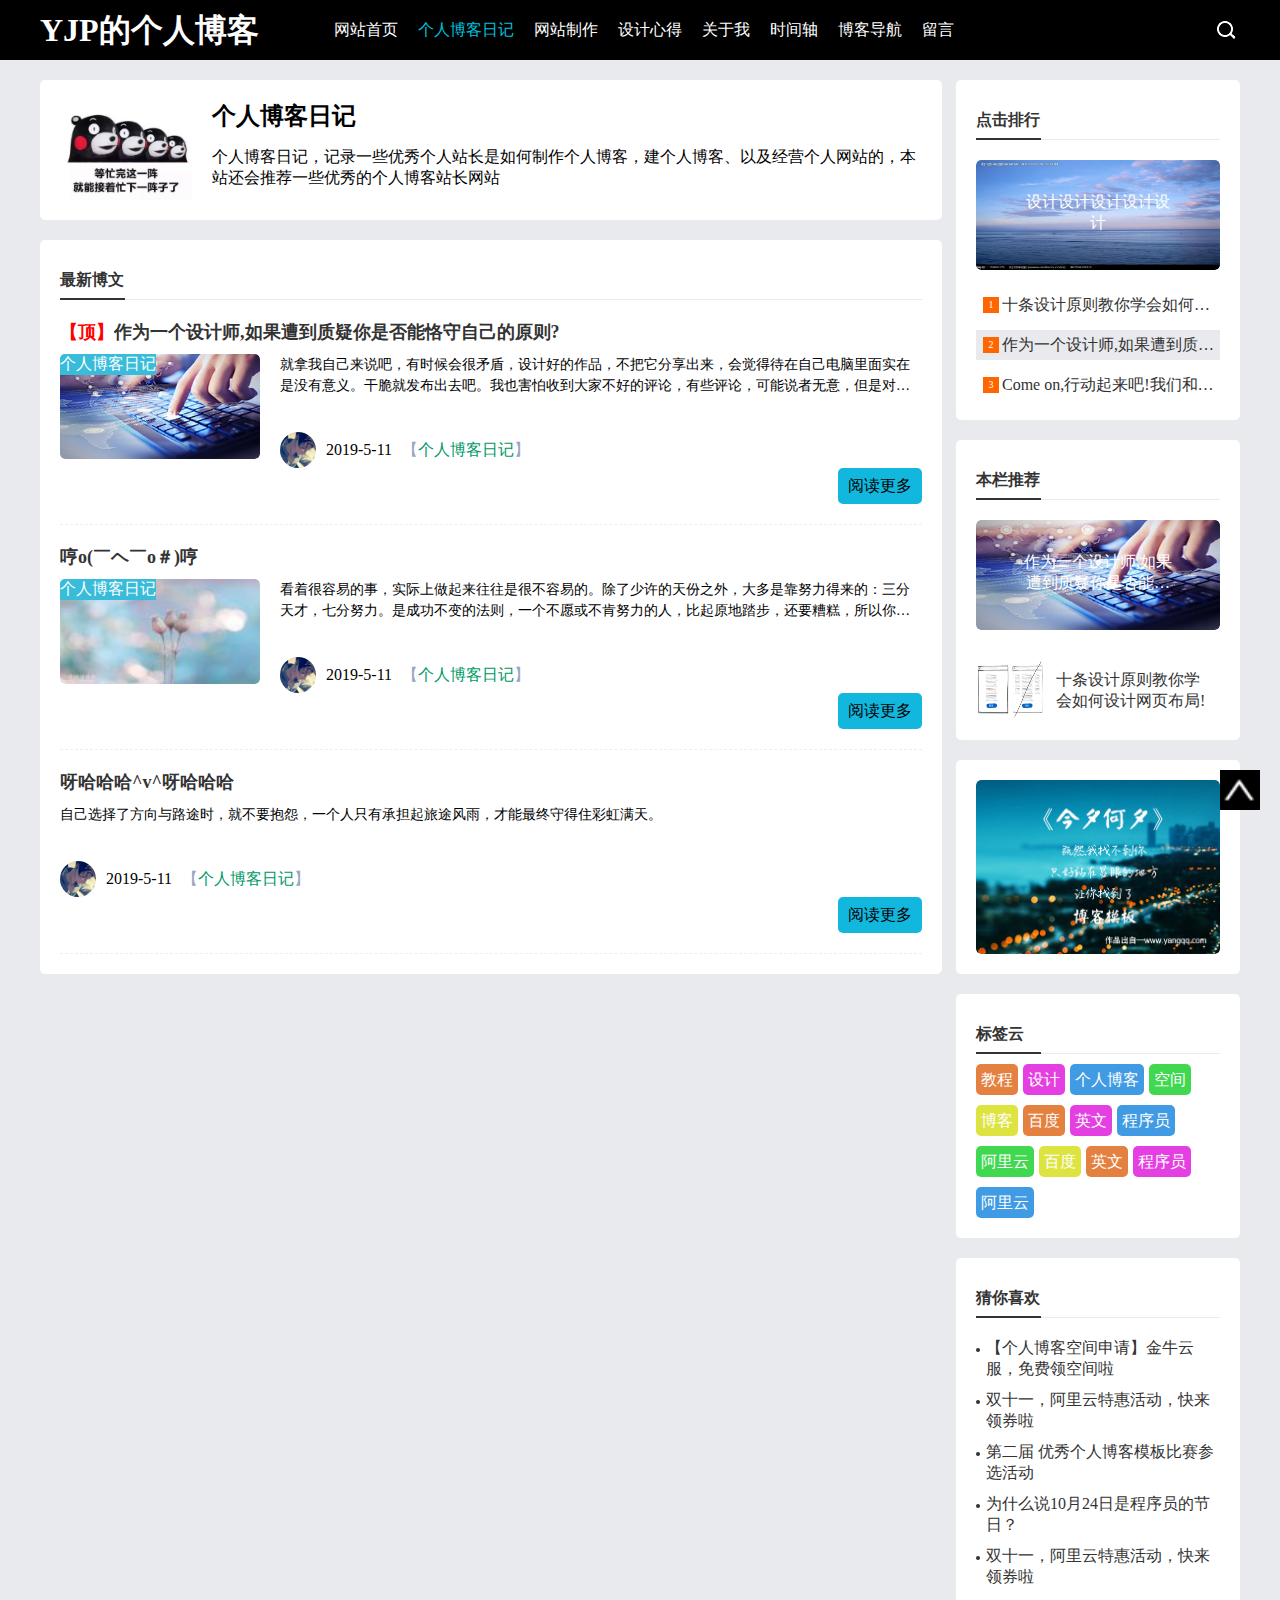
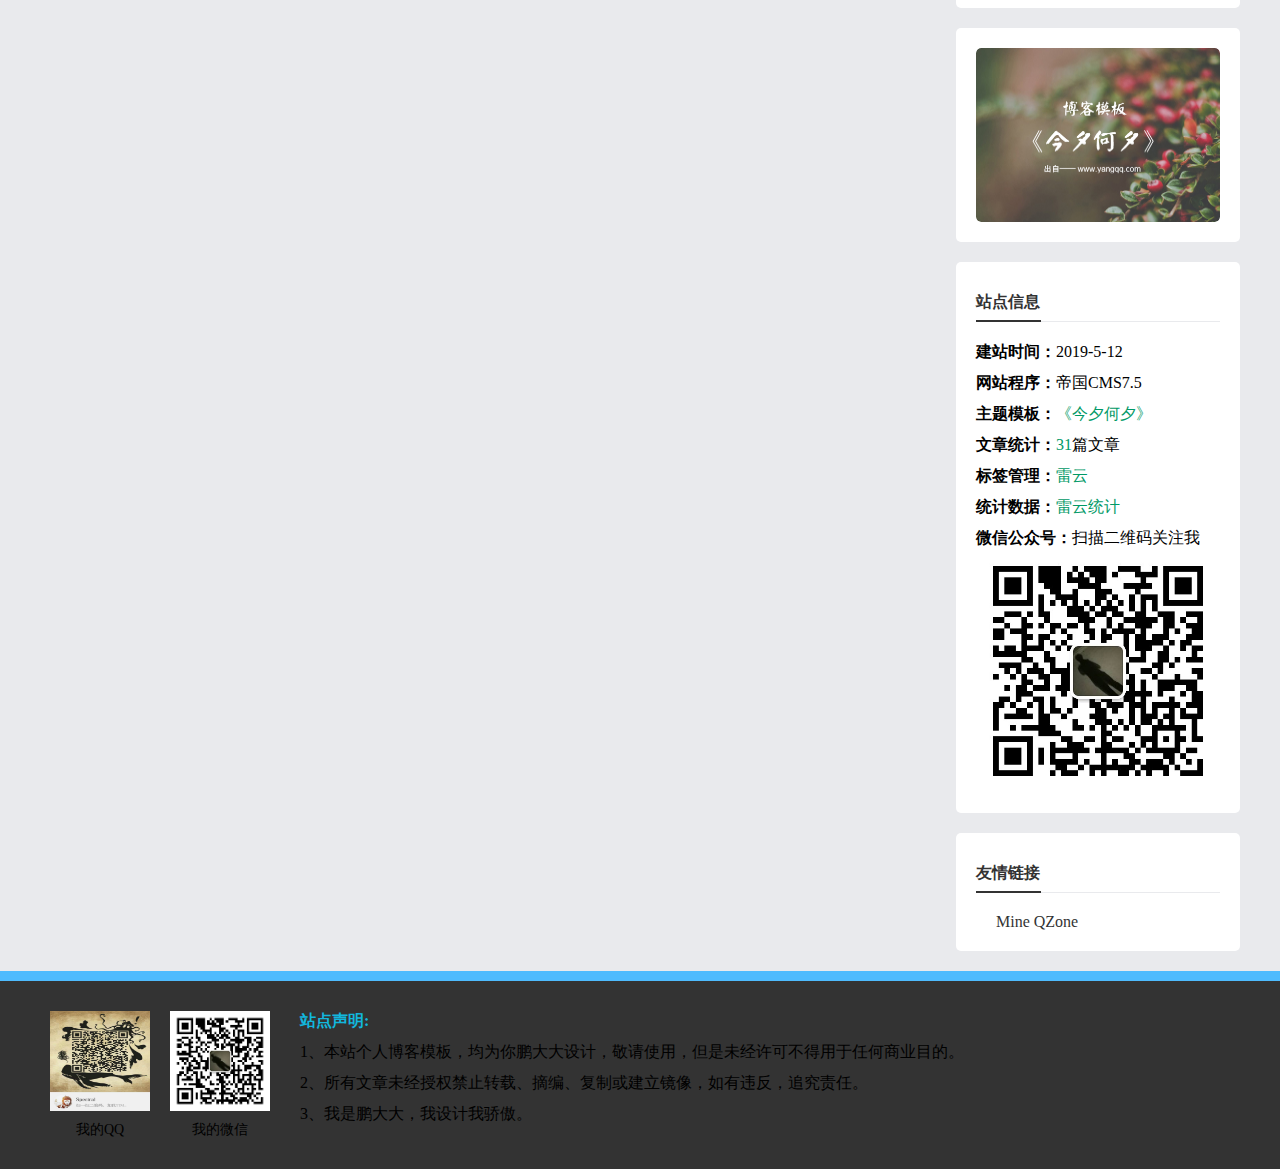
<file: diary-person.html>
<!DOCTYPE html>
<html lang="en">
<head>
    <meta charset="UTF-8">
    <title>个人博客日记</title>
    <link rel="stylesheet" href="./css/diary-person.css">
</head>
<body>
<div class="header">
    <div class="headerBox">
        <h1 class="logo"><a href="https://user.qzone.qq.com/1243188270/infocenter">YJP的个人博客</a></h1>
        <ul class="nav">
            <li>
                <a href="./index.html">网站首页</a>
            </li>
            <li>
                <a href="./diary-person.html" style="color:#00c1de">个人博客日记</a>
            </li>
            <li>
                <a href="./product.html">网站制作</a>
            </li>
            <li>
                <a href="./gain.html">设计心得</a>
            </li>
            <li>
                <a href="./aboutme.html">关于我</a>
            </li>
            <li>
                <a href="./timeaxis.html">时间轴</a>
            </li>
            <li>
                <a href="">博客导航</a>
            </li>
            <li>
                <a href="./Guestbook.html">留言</a>
            </li>
        </ul>
        <!--            </div>-->
        <div class="search">
            <a href="http://www.baidu.com" class="searchImg" target="_blank">
                <img src="./image/Search.png" alt="加载失败" title="搜索请问度娘哦">
            </a>
        </div>
    </div>
</div>
<div class="main">
    <div class="mainLeft">
        <div class="figure">
            <img src="./image/diary.jpg" alt="">
<!--            <div>-->
                <h2>个人博客日记</h2>
                <p>个人博客日记，记录一些优秀个人站长是如何制作个人博客，建个人博客、以及经营个人网站的，本站还会推荐一些优秀的个人博客站长网站</p>
<!--            </div>-->
        </div>
        <div class="latestBlog" >
            <h2 class="retitle">最新博文</h2>
            <div class="blogTextAll">
                <div class="blogTextBranch">
                    <h2 class="branchTitle">
                        <p class="branchTitleL">【顶】</p>
                        <a href="./diary-son.html" class="branchTitleR">作为一个设计师,如果遭到质疑你是否能恪守自己的原则?</a>
                    </h2>
                    <div class="branchContent">
                        <a href="./diary-son.html" class="branchContentL">
                            <img src="./image/branchContentL1.jpg" alt="">
                            <p>个人博客日记</p>
                        </a>
                        <div class="branchContentR">
                            <p class="blogarticles">就拿我自己来说吧，有时候会很矛盾，设计好的作品，不把它分享出来，会觉得待在自己电脑里面实在是没有意义。干脆就发布出去吧。我也害怕收到大家不好的评论，有些评论，可能说者无意，但是对于每一个用心的站长来说，都会受很深
                            </p>
                            <div class="trivial">
                                <a href="./aboutme.html" class="aboutMe">
                                    <img src="./image/aboutMe.jpg" alt="">
                                </a>
                                <p class="date">2019-5-11</p>
                                <p class="experience">
                                    【<a href="./diary-person.html">个人博客日记</a>】
                                </p>
                            </div>
                            <a href="./diary-son.html" class="more">
                                <p>阅读更多</p>
                            </a>
                        </div>
                    </div>
                </div>
            </div>
            <div class="blogTextAll">
                <div class="blogTextBranch">
                    <h2 class="branchTitle">
                        <a href="./diary-person.html" class="branchTitleR">哼o(￣ヘ￣o＃)哼</a>
                    </h2>
                    <div class="branchContent">
                        <a href="./diary-son.html" class="branchContentL">
                            <img src="./image/branchContentL3.jpg" alt="">
                            <p>个人博客日记</p>
                        </a>
                        <div class="branchContentR">
                            <p class="blogarticles"> 看着很容易的事，实际上做起来往往是很不容易的。除了少许的天份之外，大多是靠努力得来的：三分天才，七分努力。是成功不变的法则，一个不愿或不肯努力的人，比起原地踏步，还要糟糕，所以你要好好的去把握一分一秒的时刻
                            </p>
                            <div class="trivial">
                                <a href="./aboutme.html" class="aboutMe">
                                    <img src="./image/aboutMe.jpg" alt="">
                                </a>
                                <p class="date">2019-5-11</p>
                                <p class="experience">
                                    【<a href="./diary-son.html">个人博客日记</a>】
                                </p>
                            </div>
                            <a href="./diary-son.html" class="more">
                                <p>阅读更多</p>
                            </a>
                        </div>
                    </div>
                </div>
            </div>
            <div class="blogTextAll">
                <div class="blogTextBranch">
                    <h2 class="branchTitle">
                        <a href="./diary-person.html" class="branchTitleR">呀哈哈哈^v^呀哈哈哈</a>
                    </h2>
                    <p class="blogarticles">
                        自己选择了方向与路途时，就不要抱怨，一个人只有承担起旅途风雨，才能最终守得住彩虹满天。
                    </p>
                    <div class="trivial">
                        <a href="./aboutme.html" class="aboutMe">
                              <img src="./image/aboutMe.jpg" alt="">
                        </a>
                        <p class="date">2019-5-11</p>
                        <p class="experience">
                            【<a href="./diary-person.html">个人博客日记</a>】
                        </p>
                    </div>
                    <a href="./diary-son.html" class="more">
                        <p>阅读更多</p>
                    </a>
                </div>
            </div>
        </div>
    </div>
    <div class="mainRight">
        <div class="clickrank">
            <h2 class="retitle">点击排行</h2>
            <a href="./product.html" class="bequiet">
                <img src="./image/bequiet.jpg" alt="" title="神圣洗礼：信仰之翼">
                <center>设计设计设计设计设计</center>
            </a>
            <ul class="clickranktList">
                <li>
<!--                    <b style="background:#ff6600;">1</b>-->
                    <a href="">十条设计原则教你学会如何设计网页布局!</a>
                </li>
                <li style="background: #e9eaed">
<!--                    <b style="background:#ff6600;">2</b>-->
                    <a href="">作为一个设计师,如果遭到质疑你是否能恪守自己的原则?</a>
                </li>
                <li>
<!--                    <b style="background:#ff6600;">3</b>-->
                    <a href="">Come on,行动起来吧!我们和时间来一场赛跑!</a>
                </li>
            </ul>
        </div>
        <div class="statRecommed">
            <h2 class="retitle">本栏推荐</h2>
            <a href="./gain.html" class="principle">
                <img src="./image/principle.jpg" alt="" title="救赎彼岸：惩戒圣枪">
                <center>作为一个设计师,如果遭到质疑你是否能恪守自己的原则?</center>
            </a>
            <ul class="statRecommedtList">
                <li>
                    <a href="">
                        <img src="./image/1.jpg" alt="">
                        <div>十条设计原则教你学会如何设计网页布局!</div>
                    </a>
                </li>
            </ul>
        </div>
        <div class="MRimg">
            <a href="https://tieba.baidu.com/f?kw=%B0%A2%D0%DE%C2%DE&fr=ala0&tpl=5">
                <img src="./image/MRimg1.jpg" alt="加载失败" title="念帝旋天破">
            </a>
        </div>
        <div class="tagCloud">
            <h2 class="retitle">标签云</h2>
            <ul>
                <a href="" target="_blank">教程</a>
                <a href="" target="_blank">设计</a>
                <a href="" target="_blank">个人博客</a>
                <a href="" target="_blank">空间</a>
                <a href="" target="_blank">博客</a>
                <a href="" target="_blank">百度</a>
                <a href="" target="_blank">英文</a>
                <a href="" target="_blank">程序员</a>
                <a href="" target="_blank">阿里云</a>
                <a href="" target="_blank">百度</a>
                <a href="" target="_blank">英文</a>
                <a href="" target="_blank">程序员</a>
                <a href="" target="_blank">阿里云</a>
            </ul>
        </div>
        <div class="gLike">
            <h2 class="retitle">猜你喜欢</h2>
            <ul class="gLikelist">
                <li><a href="">【个人博客空间申请】金牛云服，免费领空间啦</a></li>
                <li><a href="">双十一，阿里云特惠活动，快来领券啦</a></li>
                <li><a href="">第二届 优秀个人博客模板比赛参选活动</a></li>
                <li><a href="">为什么说10月24日是程序员的节日？</a></li>
                <li><a href="">双十一，阿里云特惠活动，快来领券啦</a></li>
            </ul>
        </div>
        <div class="MRimg">
            <a href="https://tieba.baidu.com/f?kw=%BA%EC%B9%B7&fr=ala0&tpl=5">
                <img src="./image/MRimg2.jpg" alt="加载失败" title="血魔：弑天">
            </a>
        </div>
        <div class="statInformation">
            <h2 class="retitle">站点信息</h2>
            <ul class="statInformationList">
                <li>
                    <p><b>建站时间：</b>2019-5-12</p>
                </li>
                <li>
                    <p><b>网站程序：</b>帝国CMS7.5</p>
                </li>
                <li>
                    <p><b>主题模板：</b><a href="">《今夕何夕》</a></p>
                </li>
                <li>
                    <p><b>文章统计：</b><a href="">31</a>篇文章</p>
                </li>
                <li>
                    <p><b>标签管理：</b><a href="">雷云</a></p>
                </li>
                <li>
                    <p><b>统计数据：</b><a href="">雷云统计</a></p>
                </li>
                <li>
                    <p><b>微信公众号：</b>扫描二维码关注我</p>
                </li>
            </ul>
            <a href=""><img src="./image/二维码.png" alt="" title="雷神：裁决降世"></a>
        </div>
        <div class="fLink">
            <h2 class="retitle">友情链接</h2>
            <a href="https://user.qzone.qq.com/1243188270/infocenter" target="_blank">Mine QZone</a>
        </div>
    </div>
    <!--        两种清除格式：
                    .main .clear{clear: both;}可在其父元素内放一个空DIV用外部插入清除浮动
                    也可在其父元素内新建DIV后用style="clear:both"的行内方式来清除浮动
    -->
    <div style="clear: both"></div>
</div>
<div class="tail">
    <div class="tailMain">
        <div class="tailMainL">
            <p>
                <img src="./image/QQ二维码.jpg" alt="">
                <span>我的QQ</span>
            </p>
            <p>
                <img src="./image/二维码.png" alt="">
                <span>我的微信</span>
            </p>
        </div>
        <div class="tailMainR">
            <b>站点声明:</b>
            <ul>
                <li>1、本站个人博客模板，均为你鹏大大设计，敬请使用，但是未经许可不得用于任何商业目的。</li>
                <li>2、所有文章未经授权禁止转载、摘编、复制或建立镜像，如有违反，追究责任。</li>
                <li>3、我是鹏大大，我设计我骄傲。</li>
            </ul>
        </div>
    </div>
</div>
<div class="retop">
    <a href=""><img src="./image/top.png" alt=""></a>
</div>
</body>
</html>
</file>
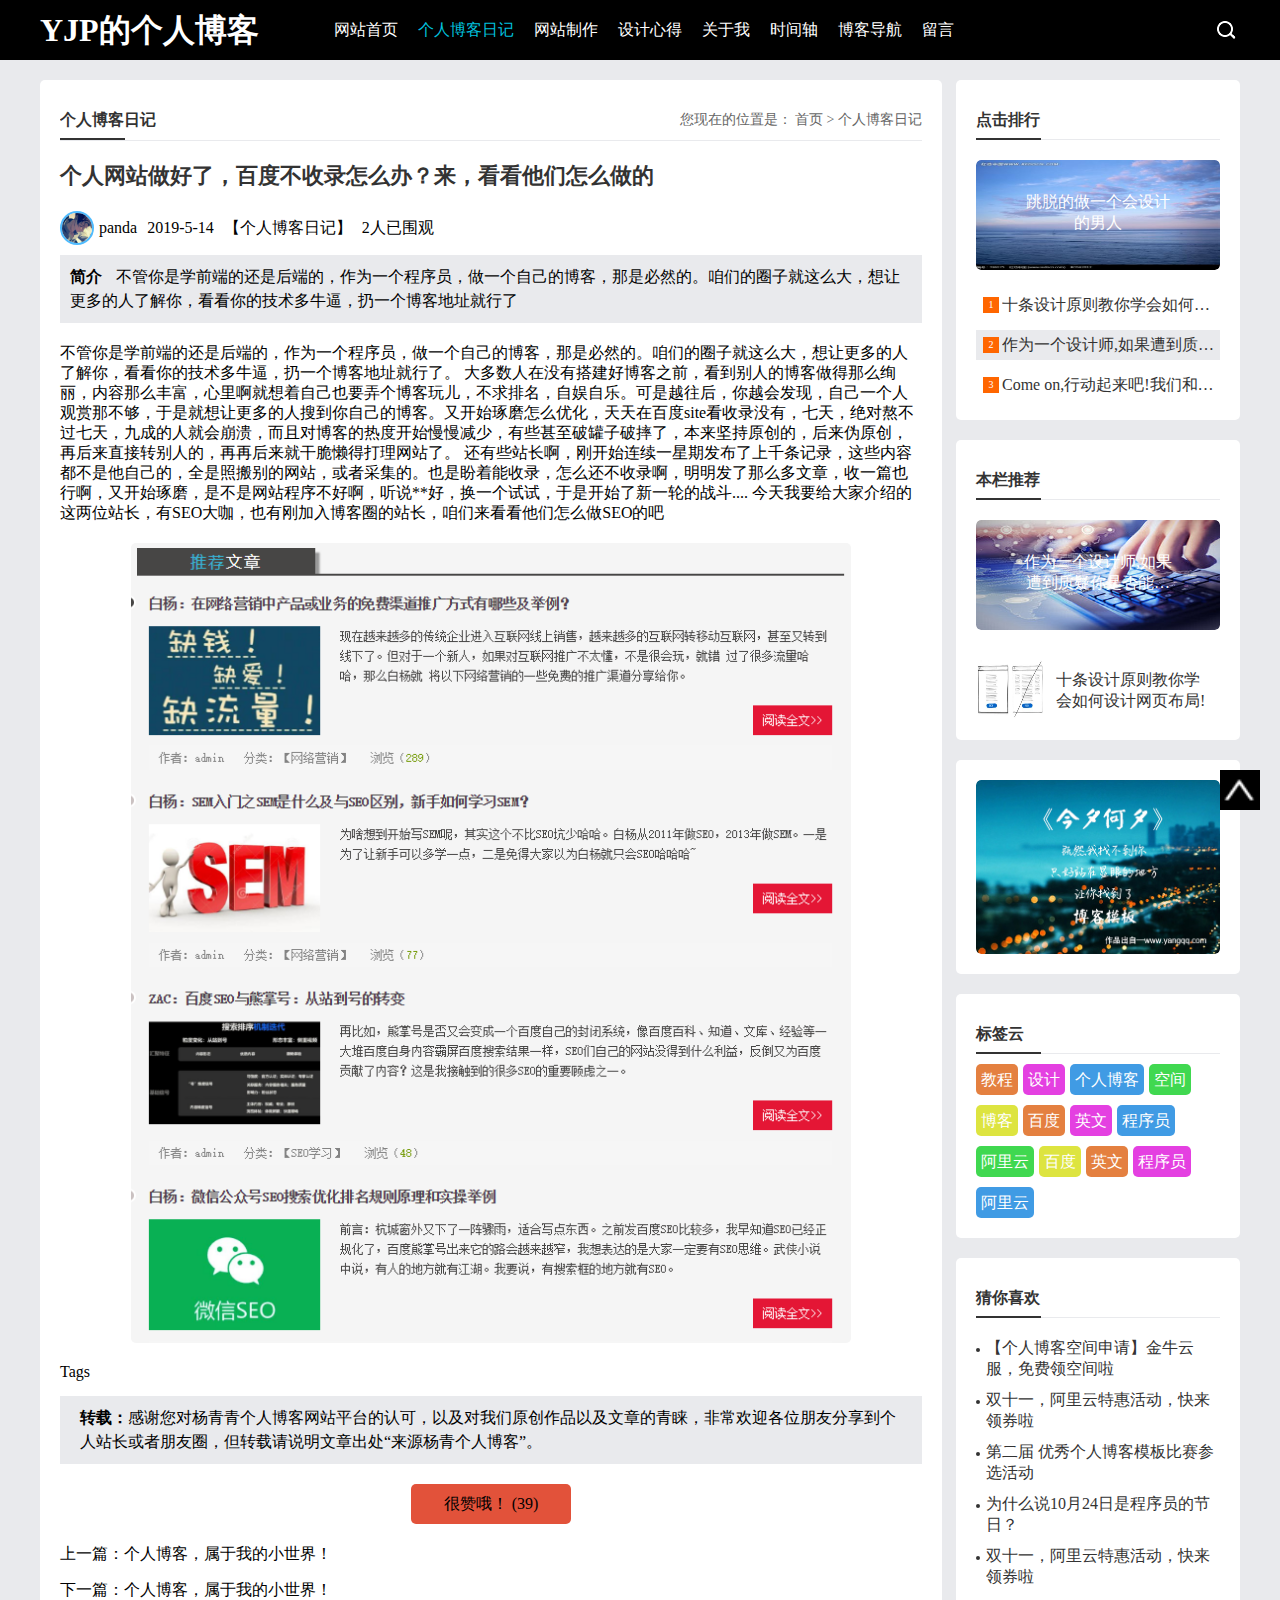
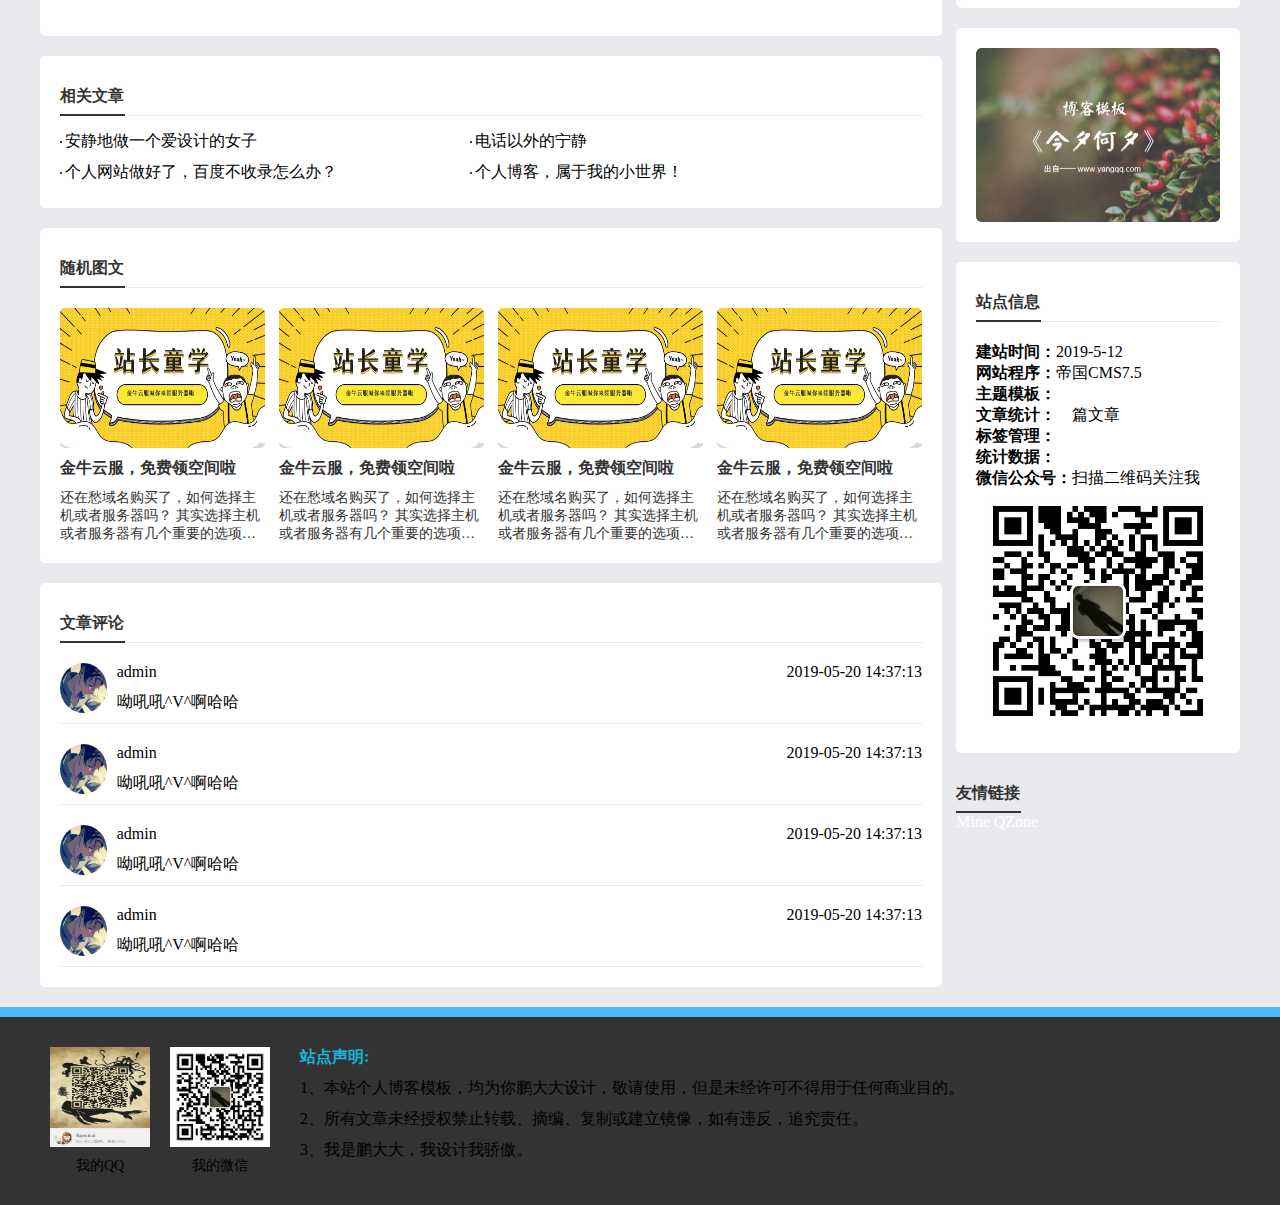
<file: diary-son.html>
<!doctype html>
<html lang="en">
<head>
    <meta charset="UTF-8">
    <meta name="viewport"
          content="width=device-width, user-scalable=no, initial-scale=1.0, maximum-scale=1.0, minimum-scale=1.0">
    <meta http-equiv="X-UA-Compatible" content="ie=edge">
    <link rel="stylesheet" href="./css/diary-son.css">
    <title>个人博客日记</title>
</head>
<body>
<div class="header">
    <div class="headerBox">
        <h1 class="logo"><a href="https://user.qzone.qq.com/1243188270/infocenter">YJP的个人博客</a></h1>
        <ul class="nav">
            <li>
                <a href="./index.html">网站首页</a>
            </li>
            <li>
                <a href="./diary-person.html" style="color:#00c1de">个人博客日记</a>
            </li>
            <li>
                <a href="./product.html">网站制作</a>
            </li>
            <li>
                <a href="./gain.html">设计心得</a>
            </li>
            <li>
                <a href="./aboutme.html">关于我</a>
            </li>
            <li>
                <a href="./timeaxis.html">时间轴</a>
            </li>
            <li>
                <a href="">博客导航</a>
            </li>
            <li>
                <a href="./Guestbook.html">留言</a>
            </li>
        </ul>
        <!--            </div>-->
        <div class="search">
            <a href="http://www.baidu.com" class="searchImg" target="_blank">
                <img src="./image/Search.png" alt="加载失败" title="搜索请问度娘哦">
            </a>
        </div>
    </div>
</div>
<div class="main">
    <div class="mainLeft">
        <div class="article">
            <div class="title">
            <h2 class="retitle">个人博客日记</h2>
            <p>
                <span>您现在的位置是：</span>
                <span><a href="./index.html">首页</a></span>
                <span> > </span>
                <span><a href="./diary-person.html">个人博客日记</a></span>
            </p>
        </div>
            <h1 class="contentTitle">个人网站做好了，百度不收录怎么办？来，看看他们怎么做的</h1>
            <div class="trivial">
            <img src="./image/aboutMe.jpg" alt="" class="aboutMe">
            <span>panda</span>
            <span>2019-5-14</span>
            <span>【个人博客日记】</span>
            <span>2人已围观</span>
        </div>
            <p class="synopsis">
            <b>简介</b>
            <span>
                不管你是学前端的还是后端的，作为一个程序员，做一个自己的博客，那是必然的。咱们的圈子就这么大，想让更多的人了解你，看看你的技术多牛逼，扔一个博客地址就行了
            </span>
        </p>
            <p class="text">
            不管你是学前端的还是后端的，作为一个程序员，做一个自己的博客，那是必然的。咱们的圈子就这么大，想让更多的人了解你，看看你的技术多牛逼，扔一个博客地址就行了。

            大多数人在没有搭建好博客之前，看到别人的博客做得那么绚丽，内容那么丰富，心里啊就想着自己也要弄个博客玩儿，不求排名，自娱自乐。可是越往后，你越会发现，自己一个人观赏那不够，于是就想让更多的人搜到你自己的博客。又开始琢磨怎么优化，天天在百度site看收录没有，七天，绝对熬不过七天，九成的人就会崩溃，而且对博客的热度开始慢慢减少，有些甚至破罐子破摔了，本来坚持原创的，后来伪原创，再后来直接转别人的，再再后来就干脆懒得打理网站了。

            还有些站长啊，刚开始连续一星期发布了上千条记录，这些内容都不是他自己的，全是照搬别的网站，或者采集的。也是盼着能收录，怎么还不收录啊，明明发了那么多文章，收一篇也行啊，又开始琢磨，是不是网站程序不好啊，听说**好，换一个试试，于是开始了新一轮的战斗....

            今天我要给大家介绍的这两位站长，有SEO大咖，也有刚加入博客圈的站长，咱们来看看他们怎么做SEO的吧
        </p>
            <p class="textImg"><img src="./image/diarytext.png" alt=""></p>
            <p class="tags">Tags</p>
            <p class="share">
            <b>转载：</b>感谢您对杨青青个人博客网站平台的认可，以及对我们原创作品以及文章的青睐，非常欢迎各位朋友分享到个人站长或者朋友圈，但转载请说明文章出处“来源杨青个人博客”。
        </p>
            <p class="support">很赞哦！&nbsp(39)</p>
            <p class="info">上一篇：<a href="">个人博客，属于我的小世界！</a></p>
            <p class="info">下一篇：<a href="">个人博客，属于我的小世界！</a></p>
        </div>
        <div class="aboutText">
            <h2 class="retitle">相关文章</h2>
            <ul>
                <li>安静地做一个爱设计的女子</li>
                <li>电话以外的宁静</li>
                <li>个人网站做好了，百度不收录怎么办？</li>
                <li>个人博客，属于我的小世界！</li>
            </ul>
        </div>
        <div class="random">
            <h2 class="retitle">随机图文</h2>
            <ul class="randomList">
                <li>
                <a href="">
                    <img src="./image/recommendList1.png" alt="">
                    <h2>金牛云服，免费领空间啦</h2>
                    <p>还在愁域名购买了，如何选择主机或者服务器吗？
                        其实选择主机或者服务器有几个重要的选项，比如，线路，CPU，内存，带宽，网页空间，数据库，月流量等等。那什么是主机，什么是服务器，他们的区别</p>
                </a>
            </li>
                <li>
                    <a href="">
                        <img src="./image/recommendList1.png" alt="">
                        <h2>金牛云服，免费领空间啦</h2>
                        <p>还在愁域名购买了，如何选择主机或者服务器吗？
                            其实选择主机或者服务器有几个重要的选项，比如，线路，CPU，内存，带宽，网页空间，数据库，月流量等等。那什么是主机，什么是服务器，他们的区别</p>
                    </a>
                </li>
                <li>
                    <a href="">
                        <img src="./image/recommendList1.png" alt="">
                        <h2>金牛云服，免费领空间啦</h2>
                        <p>还在愁域名购买了，如何选择主机或者服务器吗？
                            其实选择主机或者服务器有几个重要的选项，比如，线路，CPU，内存，带宽，网页空间，数据库，月流量等等。那什么是主机，什么是服务器，他们的区别</p>
                    </a>
                </li>
                <li>
                    <a href="">
                        <img src="./image/recommendList1.png" alt="">
                        <h2>金牛云服，免费领空间啦</h2>
                        <p>还在愁域名购买了，如何选择主机或者服务器吗？
                            其实选择主机或者服务器有几个重要的选项，比如，线路，CPU，内存，带宽，网页空间，数据库，月流量等等。那什么是主机，什么是服务器，他们的区别</p>
                    </a>
                </li>
            </ul>
        </div>
        <div class="articleComment">
            <h2 class="retitle">文章评论</h2>
            <ul>
                <li>
                    <div class="commentImg"><img src="./image/aboutMe.jpg" alt=""></div>
                    <div>
                        <p class="fbtime">
                            <span>admin</span><span>2019-05-20 14:37:13</span>
                        </p>
                        <p class="commentext">呦吼吼^V^啊哈哈</p>
                    </div>
                </li>
                <li>
                    <div class="commentImg"><img src="./image/aboutMe.jpg" alt=""></div>
                    <div>
                        <p class="fbtime">
                            <span>admin</span><span>2019-05-20 14:37:13</span>
                        </p>
                        <p class="commentext">呦吼吼^V^啊哈哈</p>
                    </div>
                </li>
                <li>
                    <div class="commentImg"><img src="./image/aboutMe.jpg" alt=""></div>
                    <div>
                        <p class="fbtime">
                            <span>admin</span><span>2019-05-20 14:37:13</span>
                        </p>
                        <p class="commentext">呦吼吼^V^啊哈哈</p>
                    </div>
                </li>
                <li>
                    <div class="commentImg"><img src="./image/aboutMe.jpg" alt=""></div>
                    <div>
                        <p class="fbtime">
                            <span>admin</span><span>2019-05-20 14:37:13</span>
                        </p>
                        <p class="commentext">呦吼吼^V^啊哈哈</p>
                    </div>
                </li>
            </ul>
        </div>
    </div>

    <div class="mainRight">
        <div class="clickrank">
            <h2 class="retitle">点击排行</h2>
            <a href="./product.html" class="bequiet">
                <img src="./image/bequiet.jpg" alt="" title="神圣洗礼：信仰之翼">
                <center>跳脱的做一个会设计的男人</center>
            </a>
            <ul class="clickranktList">
                <li>
                    <!--                    <b style="background:#ff6600;">1</b>-->
                    <a href="">十条设计原则教你学会如何设计网页布局!</a>
                </li>
                <li style="background: #e9eaed">
                    <!--                    <b style="background:#ff6600;">2</b>-->
                    <a href="">作为一个设计师,如果遭到质疑你是否能恪守自己的原则?</a>
                </li>
                <li>
                    <!--                    <b style="background:#ff6600;">3</b>-->
                    <a href="">Come on,行动起来吧!我们和时间来一场赛跑!</a>
                </li>
            </ul>
        </div>
        <div class="statRecommed">
            <h2 class="retitle">本栏推荐</h2>
            <a href="./gain.html" class="principle">
                <img src="./image/principle.jpg" alt="" title="救赎彼岸：惩戒圣枪">
                <center>作为一个设计师,如果遭到质疑你是否能恪守自己的原则?</center>
            </a>
            <ul class="statRecommedtList">
                <li>
                    <a href="">
                        <img src="./image/1.jpg" alt="">
                        <div>十条设计原则教你学会如何设计网页布局!</div>
                    </a>
                </li>
            </ul>
        </div>
        <div class="MRimg">
            <a href="https://tieba.baidu.com/f?kw=%B0%A2%D0%DE%C2%DE&fr=ala0&tpl=5">
                <img src="./image/MRimg1.jpg" alt="加载失败" title="念帝旋天破">
            </a>
        </div>
        <div class="tagCloud">
            <h2 class="retitle">标签云</h2>
            <ul>
                <a href="" target="_blank">教程</a>
                <a href="" target="_blank">设计</a>
                <a href="" target="_blank">个人博客</a>
                <a href="" target="_blank">空间</a>
                <a href="" target="_blank">博客</a>
                <a href="" target="_blank">百度</a>
                <a href="" target="_blank">英文</a>
                <a href="" target="_blank">程序员</a>
                <a href="" target="_blank">阿里云</a>
                <a href="" target="_blank">百度</a>
                <a href="" target="_blank">英文</a>
                <a href="" target="_blank">程序员</a>
                <a href="" target="_blank">阿里云</a>
            </ul>
        </div>
        <div class="gLike">
            <h2 class="retitle">猜你喜欢</h2>
            <ul class="gLikelist">
                <li><a href="">【个人博客空间申请】金牛云服，免费领空间啦</a></li>
                <li><a href="">双十一，阿里云特惠活动，快来领券啦</a></li>
                <li><a href="">第二届 优秀个人博客模板比赛参选活动</a></li>
                <li><a href="">为什么说10月24日是程序员的节日？</a></li>
                <li><a href="">双十一，阿里云特惠活动，快来领券啦</a></li>
            </ul>
        </div>
        <div class="MRimg">
            <a href="https://tieba.baidu.com/f?kw=%BA%EC%B9%B7&fr=ala0&tpl=5">
                <img src="./image/MRimg2.jpg" alt="加载失败" title="血魔：弑天">
            </a>
        </div>
        <div class="statInformation">
            <h2 class="retitle">站点信息</h2>
            <ul class="statInformationList">
                <li>
                    <p><b>建站时间：</b>2019-5-12</p>
                </li>
                <li>
                    <p><b>网站程序：</b>帝国CMS7.5</p>
                </li>
                <li>
                    <p><b>主题模板：</b><a href="">《今夕何夕》</a></p>
                </li>
                <li>
                    <p><b>文章统计：</b><a href="">31</a>篇文章</p>
                </li>
                <li>
                    <p><b>标签管理：</b><a href="">雷云</a></p>
                </li>
                <li>
                    <p><b>统计数据：</b><a href="">雷云统计</a></p>
                </li>
                <li>
                    <p><b>微信公众号：</b>扫描二维码关注我</p>
                </li>
            </ul>
            <a href=""><img src="./image/二维码.png" alt="" title="雷神：裁决降世"></a>
        </div>
        <div class="fLink">
            <h2 class="retitle">友情链接</h2>
            <a href="https://user.qzone.qq.com/1243188270/infocenter" target="_blank">Mine QZone</a>
        </div>
    </div>
    <!--        两种清除格式：
                    .main .clear{clear: both;}可在其父元素内放一个空DIV用外部插入清除浮动
                    也可在其父元素内新建DIV后用style="clear:both"的行内方式来清除浮动
    -->
    <div style="clear: both"></div>
</div>
<div class="tail">
    <div class="tailMain">
        <div class="tailMainL">
            <p>
                <img src="./image/QQ二维码.jpg" alt="">
                <span>我的QQ</span>
            </p>
            <p>
                <img src="./image/二维码.png" alt="">
                <span>我的微信</span>
            </p>
        </div>
        <div class="tailMainR">
            <b>站点声明:</b>
            <ul>
                <li>1、本站个人博客模板，均为你鹏大大设计，敬请使用，但是未经许可不得用于任何商业目的。</li>
                <li>2、所有文章未经授权禁止转载、摘编、复制或建立镜像，如有违反，追究责任。</li>
                <li>3、我是鹏大大，我设计我骄傲。</li>
            </ul>
        </div>
    </div>
</div>
<div class="retop">
    <a href=""><img src="./image/top.png" alt=""></a>
</div>
</body>
</html>
</file>
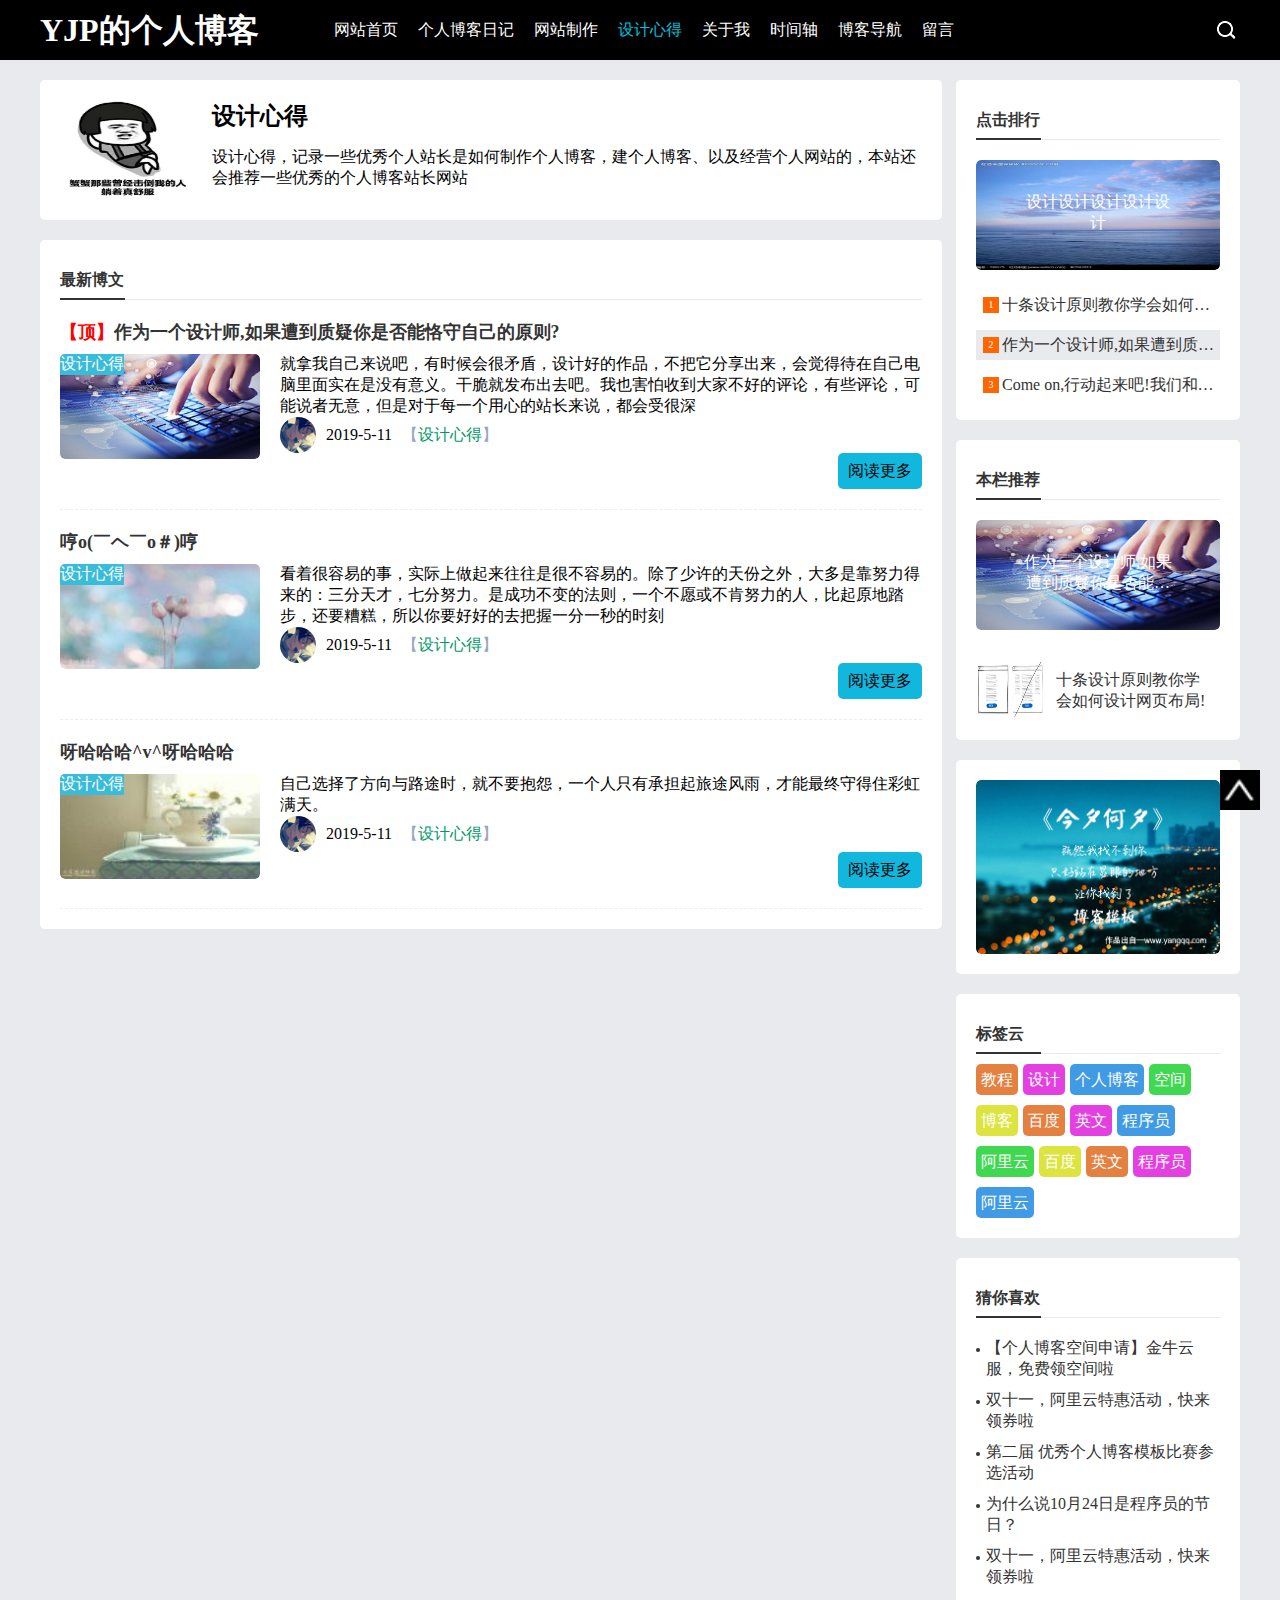
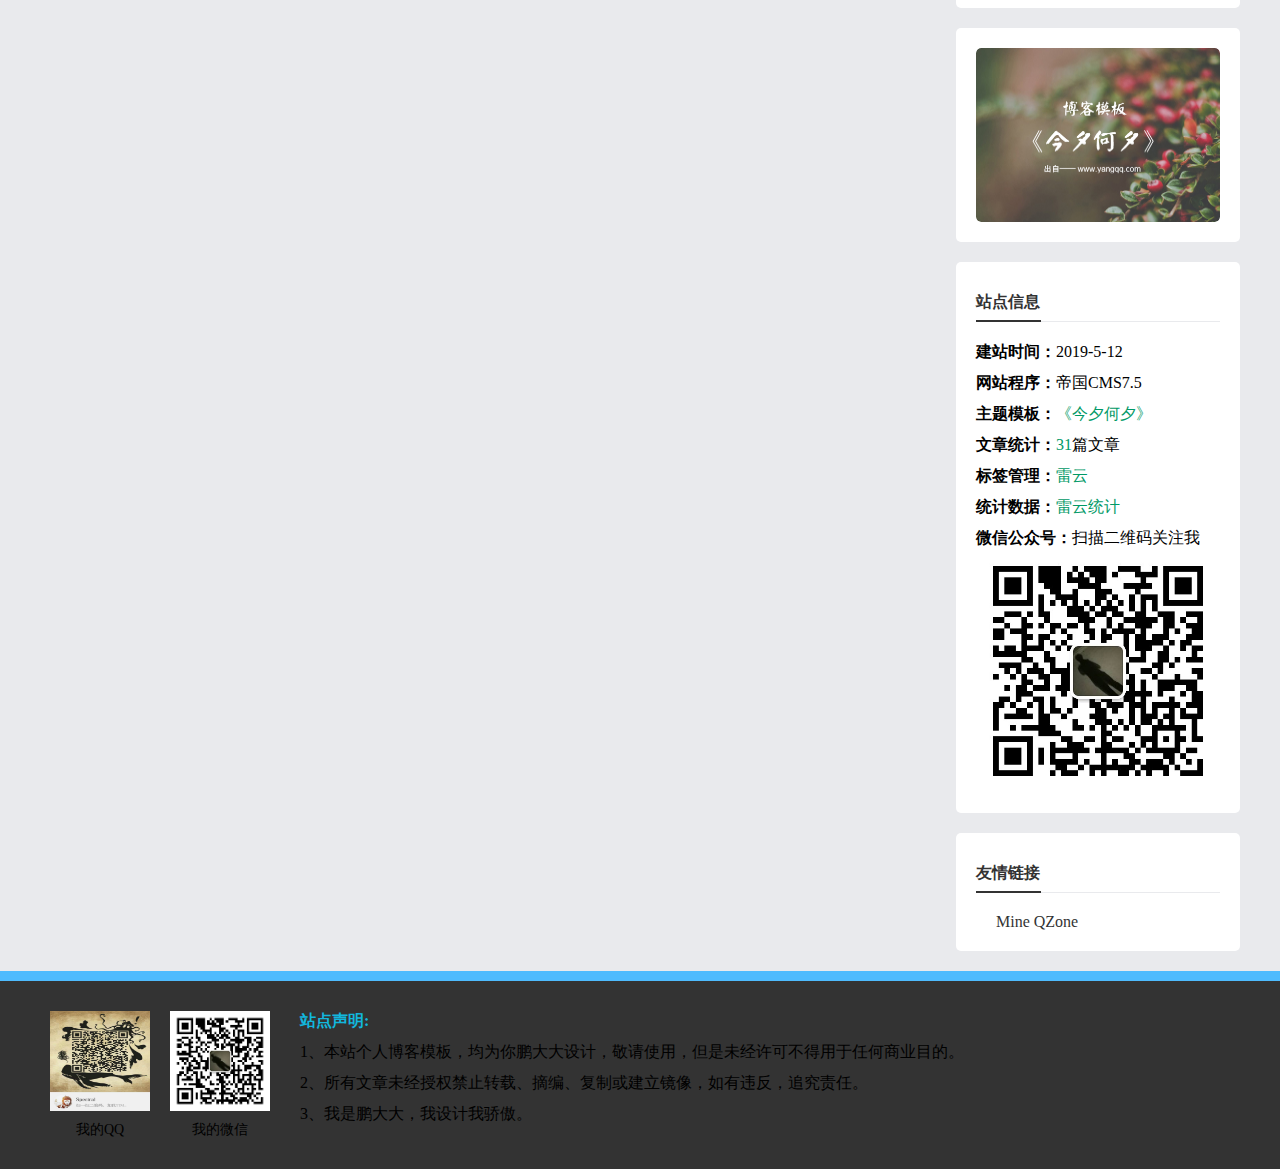
<file: gain.html>
<!DOCTYPE html>
<html lang="en">
<head>
    <meta charset="UTF-8">
    <link rel="stylesheet" href="./css/gain.css">
    <title>设计心得</title>
</head>
<body>
<div class="header">
    <div class="headerBox">
        <h1 class="logo"><a href="https://user.qzone.qq.com/1243188270/infocenter">YJP的个人博客</a></h1>
        <ul class="nav">
            <li>
                <a href="./index.html">网站首页</a>
            </li>
            <li>
                <a href="./diary-person.html">个人博客日记</a>
            </li>
            <li>
                <a href="./product.html">网站制作</a>
            </li>
            <li>
                <a href="./gain.html" style="color:#00c1de">设计心得</a>
            </li>
            <li>
                <a href="./aboutme.html">关于我</a>
            </li>
            <li>
                <a href="./timeaxis.html">时间轴</a>
            </li>
            <li>
                <a href="">博客导航</a>
            </li>
            <li>
                <a href="./Guestbook.html">留言</a>
            </li>
        </ul>
        <!--            </div>-->
        <div class="search">
            <a href="http://www.baidu.com" class="searchImg" target="_blank">
                <img src="./image/Search.png" alt="加载失败" title="搜索请问度娘哦">
            </a>
        </div>
    </div>
</div>
<div class="main">
    <div class="mainLeft">
        <div class="figure">
            <img src="./image/gain.jpg" alt="">
            <!--            <div>-->
            <h2>设计心得</h2>
            <p>设计心得，记录一些优秀个人站长是如何制作个人博客，建个人博客、以及经营个人网站的，本站还会推荐一些优秀的个人博客站长网站</p>
            <!--            </div>-->
        </div>
        <div class="latestBlog">
            <h2 class="retitle">最新博文</h2>
            <div class="blogTextAll">
                <div class="blogTextBranch">
                    <h2 class="branchTitle">
                        <p class="branchTitleL">【顶】</p>
                        <a href="" class="branchTitleR">作为一个设计师,如果遭到质疑你是否能恪守自己的原则?</a>
                    </h2>
                    <div class="branchContent">
                        <a href="" class="branchContentL">
                            <img src="./image/branchContentL1.jpg" alt="">
                            <p>设计心得</p>
                        </a>
                        <div class="branchContentR">
                            <p>就拿我自己来说吧，有时候会很矛盾，设计好的作品，不把它分享出来，会觉得待在自己电脑里面实在是没有意义。干脆就发布出去吧。我也害怕收到大家不好的评论，有些评论，可能说者无意，但是对于每一个用心的站长来说，都会受很深
                            </p>
                            <div class="trivial">
                                <a href="" class="aboutMe">
                                    <img src="./image/aboutMe.jpg" alt="">
                                </a>
                                <p class="date">2019-5-11</p>
                                <p class="experience">
                                    【<a href="">设计心得</a>】
                                </p>
                            </div>
                            <a href="" class="more">
                                <p>阅读更多</p>
                            </a>
                        </div>
                    </div>
                </div>
            </div>
            <div class="blogTextAll">
                <div class="blogTextBranch">
                    <h2 class="branchTitle">
                        <a href="" class="branchTitleR">哼o(￣ヘ￣o＃)哼</a>
                    </h2>
                    <div class="branchContent">
                        <a href="" class="branchContentL">
                            <img src="./image/branchContentL3.jpg" alt="">
                            <p>设计心得</p>
                        </a>
                        <div class="branchContentR">
                            <p> 看着很容易的事，实际上做起来往往是很不容易的。除了少许的天份之外，大多是靠努力得来的：三分天才，七分努力。是成功不变的法则，一个不愿或不肯努力的人，比起原地踏步，还要糟糕，所以你要好好的去把握一分一秒的时刻
                            </p>
                            <div class="trivial">
                                <a href="" class="aboutMe">
                                    <img src="./image/aboutMe.jpg" alt="">
                                </a>
                                <p class="date">2019-5-11</p>
                                <p class="experience">
                                    【<a href="">设计心得</a>】
                                </p>
                            </div>
                            <a href="" class="more">
                                <p>阅读更多</p>
                            </a>
                        </div>
                    </div>
                </div>
            </div>
            <div class="blogTextAll">
                <div class="blogTextBranch">
                    <h2 class="branchTitle">
                        <a href="" class="branchTitleR">呀哈哈哈^v^呀哈哈哈</a>
                    </h2>
                    <div class="branchContent">
                        <a href="" class="branchContentL">
                            <img src="./image/branchContentL4.jpg" alt="">
                            <p>设计心得</p>
                        </a>
                        <div class="branchContentR">
                            <p>自己选择了方向与路途时，就不要抱怨，一个人只有承担起旅途风雨，才能最终守得住彩虹满天。
                            </p>
                            <div class="trivial">
                                <a href="" class="aboutMe">
                                    <img src="./image/aboutMe.jpg" alt="">
                                </a>
                                <p class="date">2019-5-11</p>
                                <p class="experience">
                                    【<a href="">设计心得</a>】
                                </p>
                            </div>
                            <a href="" class="more">
                                <p>阅读更多</p>
                            </a>
                        </div>
                    </div>
                </div>
            </div>
        </div>
    </div>
    <div class="mainRight">
        <div class="clickrank">
            <h2 class="retitle">点击排行</h2>
            <a href="./product.html" class="bequiet">
                <img src="./image/bequiet.jpg" alt="" title="神圣洗礼：信仰之翼">
                <center>设计设计设计设计设计</center>
            </a>
            <ul class="clickranktList">
                <li>
                    <!--                    <b style="background:#ff6600;">1</b>-->
                    <a href="">十条设计原则教你学会如何设计网页布局!</a>
                </li>
                <li style="background: #e9eaed">
                    <!--                    <b style="background:#ff6600;">2</b>-->
                    <a href="">作为一个设计师,如果遭到质疑你是否能恪守自己的原则?</a>
                </li>
                <li>
                    <!--                    <b style="background:#ff6600;">3</b>-->
                    <a href="">Come on,行动起来吧!我们和时间来一场赛跑!</a>
                </li>
            </ul>
        </div>
        <div class="statRecommed">
            <h2 class="retitle">本栏推荐</h2>
            <a href="./gain.html" class="principle">
                <img src="./image/principle.jpg" alt="" title="救赎彼岸：惩戒圣枪">
                <center>作为一个设计师,如果遭到质疑你是否能恪守自己的原则?</center>
            </a>
            <ul class="statRecommedtList">
                <li>
                    <a href="">
                        <img src="./image/1.jpg" alt="">
                        <div>十条设计原则教你学会如何设计网页布局!</div>
                    </a>
                </li>
            </ul>
        </div>
        <div class="MRimg">
            <a href="https://tieba.baidu.com/f?kw=%B0%A2%D0%DE%C2%DE&fr=ala0&tpl=5">
                <img src="./image/MRimg1.jpg" alt="加载失败" title="念帝旋天破">
            </a>
        </div>
        <div class="tagCloud">
            <h2 class="retitle">标签云</h2>
            <ul>
                <a href="" target="_blank">教程</a>
                <a href="" target="_blank">设计</a>
                <a href="" target="_blank">个人博客</a>
                <a href="" target="_blank">空间</a>
                <a href="" target="_blank">博客</a>
                <a href="" target="_blank">百度</a>
                <a href="" target="_blank">英文</a>
                <a href="" target="_blank">程序员</a>
                <a href="" target="_blank">阿里云</a>
                <a href="" target="_blank">百度</a>
                <a href="" target="_blank">英文</a>
                <a href="" target="_blank">程序员</a>
                <a href="" target="_blank">阿里云</a>
            </ul>
        </div>
        <div class="gLike">
            <h2 class="retitle">猜你喜欢</h2>
            <ul class="gLikelist">
                <li><a href="">【个人博客空间申请】金牛云服，免费领空间啦</a></li>
                <li><a href="">双十一，阿里云特惠活动，快来领券啦</a></li>
                <li><a href="">第二届 优秀个人博客模板比赛参选活动</a></li>
                <li><a href="">为什么说10月24日是程序员的节日？</a></li>
                <li><a href="">双十一，阿里云特惠活动，快来领券啦</a></li>
            </ul>
        </div>
        <div class="MRimg">
            <a href="https://tieba.baidu.com/f?kw=%B0%A2%D0%DE%C2%DE&fr=ala0&tpl=5">
                <img src="./image/MRimg2.jpg" alt="加载失败" title="血魔：弑天">
            </a>
        </div>
        <div class="statInformation">
            <h2 class="retitle">站点信息</h2>
            <ul class="statInformationList">
                <li>
                    <p><b>建站时间：</b>2019-5-12</p>
                </li>
                <li>
                    <p><b>网站程序：</b>帝国CMS7.5</p>
                </li>
                <li>
                    <p><b>主题模板：</b><a href="">《今夕何夕》</a></p>
                </li>
                <li>
                    <p><b>文章统计：</b><a href="">31</a>篇文章</p>
                </li>
                <li>
                    <p><b>标签管理：</b><a href="">雷云</a></p>
                </li>
                <li>
                    <p><b>统计数据：</b><a href="">雷云统计</a></p>
                </li>
                <li>
                    <p><b>微信公众号：</b>扫描二维码关注我</p>
                </li>
            </ul>
            <a href=""><img src="./image/二维码.png" alt="" title="雷神：裁决降世"></a>
        </div>
        <div class="fLink">
            <h2 class="retitle">友情链接</h2>
            <a href="https://user.qzone.qq.com/1243188270/infocenter" target="_blank">Mine QZone</a>
        </div>
    </div>
    <!--        两种清除格式：
                    .main .clear{clear: both;}可在其父元素内放一个空DIV用外部插入清除浮动
                    也可在其父元素内新建DIV后用style="clear:both"的行内方式来清除浮动
    -->
    <div style="clear: both"></div>
</div>
<div class="tail">
    <div class="tailMain">
        <div class="tailMainL">
            <p>
                <img src="./image/QQ二维码.jpg" alt="">
                <span>我的QQ</span>
            </p>
            <p>
                <img src="./image/二维码.png" alt="">
                <span>我的微信</span>
            </p>
        </div>
        <div class="tailMainR">
            <b>站点声明:</b>
            <ul>
                <li>1、本站个人博客模板，均为你鹏大大设计，敬请使用，但是未经许可不得用于任何商业目的。</li>
                <li>2、所有文章未经授权禁止转载、摘编、复制或建立镜像，如有违反，追究责任。</li>
                <li>3、我是鹏大大，我设计我骄傲。</li>
            </ul>
        </div>
    </div>
</div>
<div class="retop">
    <a href=""><img src="./image/top.png" alt=""></a>
</div>
</body>
</html>
</file>
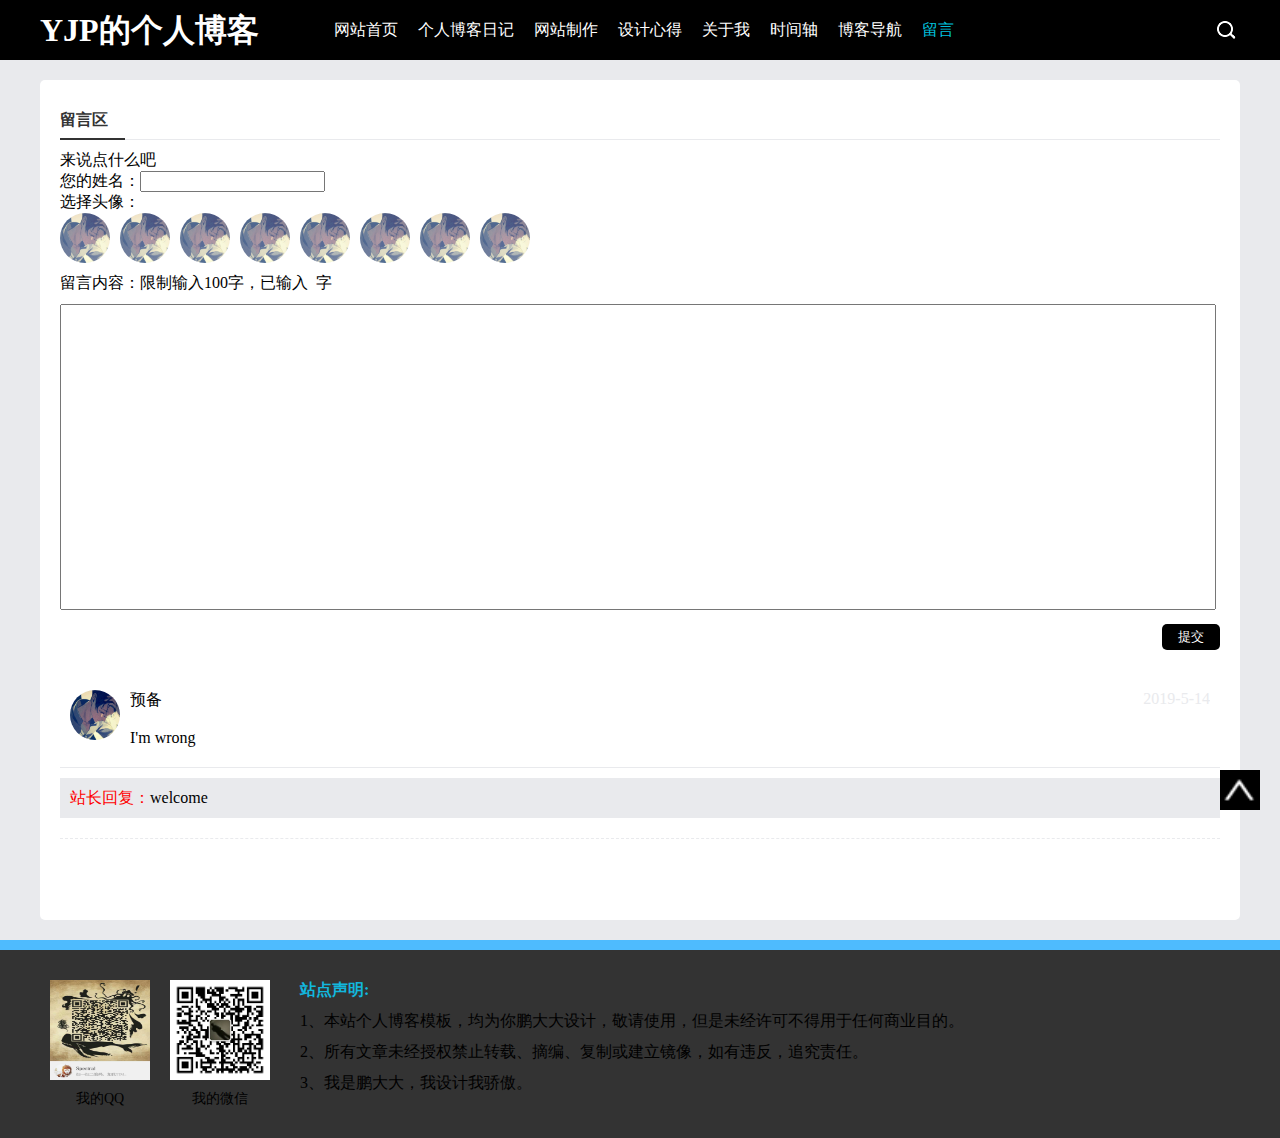
<file: Guestbook.html>
<!DOCTYPE html>
<html lang="en">
<head>
    <meta charset="UTF-8">
    <title>留言</title>
    <link rel="stylesheet" href="./css/Guestbook.css">
</head>
<body>
<div class="header">
    <div class="headerBox">
        <h1 class="logo"><a href="https://user.qzone.qq.com/1243188270/infocenter">YJP的个人博客</a></h1>
        <ul class="nav">
            <li>
                <a href="./index.html">网站首页</a>
            </li>
            <li>
                <a href="./diary-person.html">个人博客日记</a>
            </li>
            <li>
                <a href="./product.html">网站制作</a>
            </li>
            <li>
                <a href="./gain.html">设计心得</a>
            </li>
            <li>
                <a href="./aboutme.html">关于我</a>
            </li>
            <li>
                <a href="./timeaxis.html">时间轴</a>
            </li>
            <li>
                <a href="">博客导航</a>
            </li>
            <li>
                <a href="./Guestbook.html" style="color:#00c1de">留言</a>
            </li>
        </ul>
        <!--            </div>-->
        <div class="search">
            <a href="http://www.baidu.com" class="searchImg" target="_blank">
                <img src="./image/Search.png" alt="加载失败" title="搜索请问度娘哦">
            </a>
        </div>
    </div>
</div>
<div class="main">
    <h2 class="retitle">留言区</h2>
    <div>来说点什么吧</div>
    <form id="myForm">
        <div>
            您的姓名：<input type="text" name="blogname">
        </div>
        <div>选择头像：</div>
        <div class="avatar">
            <img src="./image/aboutMe.jpg" alt="">
            <img src="./image/aboutMe.jpg" alt="">
            <img src="./image/aboutMe.jpg" alt="">
            <img src="./image/aboutMe.jpg" alt="">
            <img src="./image/aboutMe.jpg" alt="">
            <img src="./image/aboutMe.jpg" alt="">
            <img src="./image/aboutMe.jpg" alt="">
            <img src="./image/aboutMe.jpg" alt="">
        </div>
        <div class="content">
            留言内容：<span>限制输入100字，已输入&nbsp</span><span id="count"></span><span>&nbsp字</span>
            <textarea></textarea>
            <input type="submit" value="提交" >
        </div>
    </form>
    <ul>
        <li class="comment">
            <div class="commentL"><img src="./image/aboutMe.jpg" alt=""></div>
            <div class="commentR">
                <p><span>预备</span><time>2019-5-14</time></p>
                <div>I'm wrong</div>
            </div>
        </li>
        <li class="reply">
            <p><span style="color: #ff0000;">站长回复：</span>welcome</p>
        </li>
    </ul>
</div>
<div class="tail">
    <div class="tailMain">
        <div class="tailMainL">
            <p>
                <img src="./image/QQ二维码.jpg" alt="">
                <span>我的QQ</span>
            </p>
            <p>
                <img src="./image/二维码.png" alt="">
                <span>我的微信</span>
            </p>
        </div>
        <div class="tailMainR">
            <b>站点声明:</b>
            <ul>
                <li>1、本站个人博客模板，均为你鹏大大设计，敬请使用，但是未经许可不得用于任何商业目的。</li>
                <li>2、所有文章未经授权禁止转载、摘编、复制或建立镜像，如有违反，追究责任。</li>
                <li>3、我是鹏大大，我设计我骄傲。</li>
            </ul>
        </div>
    </div>
</div>
<div class="retop">
    <a href=""><img src="./image/top.png" alt=""></a>
</div>
<script src="js/Guestbook.js"></script>
</body>
</html>
</file>
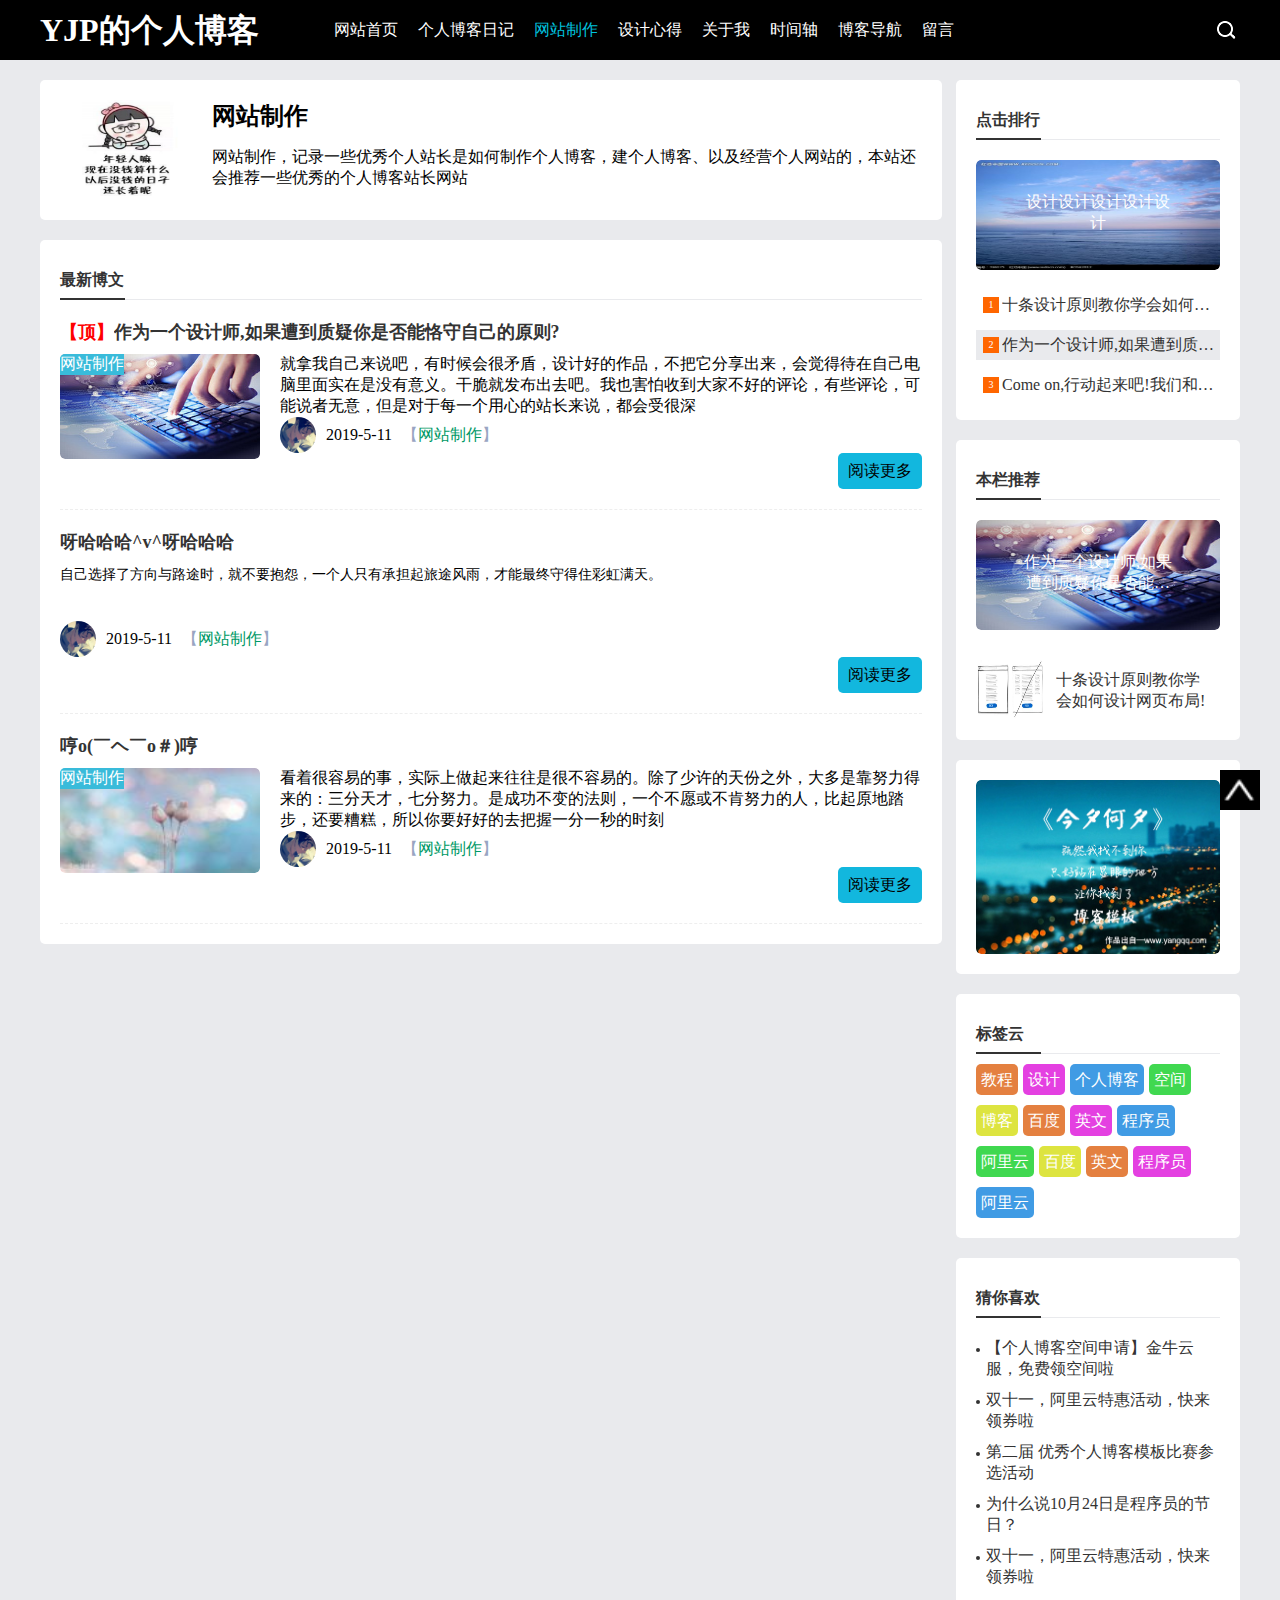
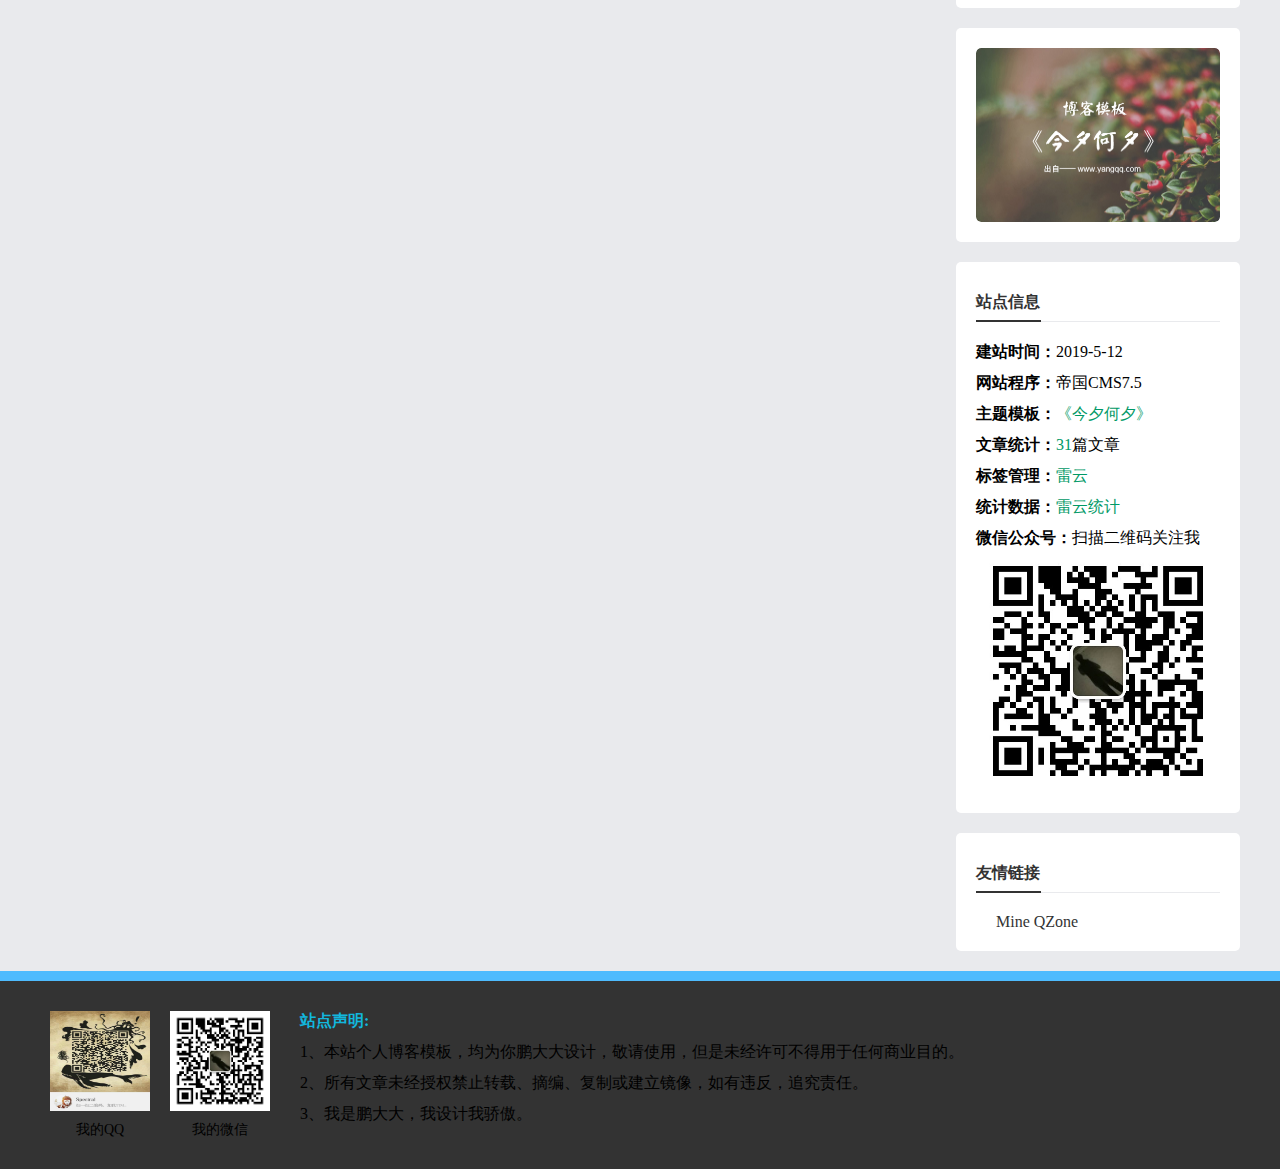
<file: product.html>
<!DOCTYPE html>
<html lang="en">
<head>
    <meta charset="UTF-8">
    <link rel="stylesheet" href="./css/product.css">
    <title>网站制作</title>
</head>
<body>
<div class="header">
    <div class="headerBox">
        <h1 class="logo"><a href="https://user.qzone.qq.com/1243188270/infocenter">YJP的个人博客</a></h1>
        <ul class="nav">
            <li>
                <a href="./index.html">网站首页</a>
            </li>
            <li>
                <a href="./diary-person.html">个人博客日记</a>
            </li>
            <li>
                <a href="./product.html" style="color:#00c1de">网站制作</a>
            </li>
            <li>
                <a href="./gain.html">设计心得</a>
            </li>
            <li>
                <a href="./aboutme.html">关于我</a>
            </li>
            <li>
                <a href="./timeaxis.html">时间轴</a>
            </li>
            <li>
                <a href="">博客导航</a>
            </li>
            <li>
                <a href="./Guestbook.html">留言</a>
            </li>
        </ul>
        <!--            </div>-->
        <div class="search">
            <a href="http://www.baidu.com" class="searchImg" target="_blank">
                <img src="./image/Search.png" alt="加载失败" title="搜索请问度娘哦">
            </a>
        </div>
    </div>
</div>
<div class="main">
    <div class="mainLeft">
        <div class="figure">
            <img src="./image/product.jpg" alt="">
            <!--            <div>-->
            <h2>网站制作</h2>
            <p>网站制作，记录一些优秀个人站长是如何制作个人博客，建个人博客、以及经营个人网站的，本站还会推荐一些优秀的个人博客站长网站</p>
            <!--            </div>-->
        </div>
        <div class="latestBlog">
            <h2 class="retitle">最新博文</h2>
            <div class="blogTextAll">
                <div class="blogTextBranch">
                    <h2 class="branchTitle">
                        <p class="branchTitleL">【顶】</p>
                        <a href="" class="branchTitleR">作为一个设计师,如果遭到质疑你是否能恪守自己的原则?</a>
                    </h2>
                    <div class="branchContent">
                        <a href="" class="branchContentL">
                            <img src="./image/branchContentL1.jpg" alt="">
                            <p>网站制作</p>
                        </a>
                        <div class="branchContentR">
                            <p>就拿我自己来说吧，有时候会很矛盾，设计好的作品，不把它分享出来，会觉得待在自己电脑里面实在是没有意义。干脆就发布出去吧。我也害怕收到大家不好的评论，有些评论，可能说者无意，但是对于每一个用心的站长来说，都会受很深
                            </p>
                            <div class="trivial">
                                <a href="" class="aboutMe">
                                    <img src="./image/aboutMe.jpg" alt="">
                                </a>
                                <p class="date">2019-5-11</p>
                                <p class="experience">
                                    【<a href="">网站制作</a>】
                                </p>
                            </div>
                            <a href="" class="more">
                                <p>阅读更多</p>
                            </a>
                        </div>
                    </div>
                </div>
            </div>
            <div class="blogTextAll">
                <div class="blogTextBranch">
                    <h2 class="branchTitle">
                        <a href="" class="branchTitleR">呀哈哈哈^v^呀哈哈哈</a>
                    </h2>
                    <p class="blogarticles">
                        自己选择了方向与路途时，就不要抱怨，一个人只有承担起旅途风雨，才能最终守得住彩虹满天。
                    </p>
                    <div class="trivial">
                        <a href="" class="aboutMe">
                            <img src="./image/aboutMe.jpg" alt="">
                        </a>
                        <p class="date">2019-5-11</p>
                        <p class="experience">
                            【<a href="">网站制作</a>】
                        </p>
                    </div>
                    <a href="" class="more">
                        <p>阅读更多</p>
                    </a>
                </div>
            </div>
            <div class="blogTextAll">
                <div class="blogTextBranch">
                    <h2 class="branchTitle">
                        <a href="" class="branchTitleR">哼o(￣ヘ￣o＃)哼</a>
                    </h2>
                    <div class="branchContent">
                        <a href="" class="branchContentL">
                            <img src="./image/branchContentL3.jpg" alt="">
                            <p>网站制作</p>
                        </a>
                        <div class="branchContentR">
                            <p> 看着很容易的事，实际上做起来往往是很不容易的。除了少许的天份之外，大多是靠努力得来的：三分天才，七分努力。是成功不变的法则，一个不愿或不肯努力的人，比起原地踏步，还要糟糕，所以你要好好的去把握一分一秒的时刻
                            </p>
                            <div class="trivial">
                                <a href="" class="aboutMe">
                                    <img src="./image/aboutMe.jpg" alt="">
                                </a>
                                <p class="date">2019-5-11</p>
                                <p class="experience">
                                    【<a href="">网站制作</a>】
                                </p>
                            </div>
                            <a href="" class="more">
                                <p>阅读更多</p>
                            </a>
                        </div>
                    </div>
                </div>
            </div>
        </div>
    </div>
    <div class="mainRight">
        <div class="clickrank">
            <h2 class="retitle">点击排行</h2>
            <a href="./diary-person.html" class="bequiet">
                <img src="./image/bequiet.jpg" alt="" title="神圣洗礼：信仰之翼">
                <center>设计设计设计设计设计</center>
            </a>
            <ul class="clickranktList">
                <li>
                    <!--                    <b style="background:#ff6600;">1</b>-->
                    <a href="">十条设计原则教你学会如何设计网页布局!</a>
                </li>
                <li style="background: #e9eaed">
                    <!--                    <b style="background:#ff6600;">2</b>-->
                    <a href="">作为一个设计师,如果遭到质疑你是否能恪守自己的原则?</a>
                </li>
                <li>
                    <!--                    <b style="background:#ff6600;">3</b>-->
                    <a href="">Come on,行动起来吧!我们和时间来一场赛跑!</a>
                </li>
            </ul>
        </div>
        <div class="statRecommed">
            <h2 class="retitle">本栏推荐</h2>
            <a href="./gain.html" class="principle">
                <img src="./image/principle.jpg" alt="" title="救赎彼岸：惩戒圣枪">
                <center>作为一个设计师,如果遭到质疑你是否能恪守自己的原则?</center>
            </a>
            <ul class="statRecommedtList">
                <li>
                    <a href="">
                        <img src="./image/1.jpg" alt="">
                        <div>十条设计原则教你学会如何设计网页布局!</div>
                    </a>
                </li>
            </ul>
        </div>
        <div class="MRimg">
            <a href="https://tieba.baidu.com/f?kw=%B0%A2%D0%DE%C2%DE&fr=ala0&tpl=5">
                <img src="./image/MRimg1.jpg" alt="加载失败" title="念帝旋天破">
            </a>
        </div>
        <div class="tagCloud">
            <h2 class="retitle">标签云</h2>
            <ul>
                <a href="" target="_blank">教程</a>
                <a href="" target="_blank">设计</a>
                <a href="" target="_blank">个人博客</a>
                <a href="" target="_blank">空间</a>
                <a href="" target="_blank">博客</a>
                <a href="" target="_blank">百度</a>
                <a href="" target="_blank">英文</a>
                <a href="" target="_blank">程序员</a>
                <a href="" target="_blank">阿里云</a>
                <a href="" target="_blank">百度</a>
                <a href="" target="_blank">英文</a>
                <a href="" target="_blank">程序员</a>
                <a href="" target="_blank">阿里云</a>
            </ul>
        </div>
        <div class="gLike">
            <h2 class="retitle">猜你喜欢</h2>
            <ul class="gLikelist">
                <li><a href="">【个人博客空间申请】金牛云服，免费领空间啦</a></li>
                <li><a href="">双十一，阿里云特惠活动，快来领券啦</a></li>
                <li><a href="">第二届 优秀个人博客模板比赛参选活动</a></li>
                <li><a href="">为什么说10月24日是程序员的节日？</a></li>
                <li><a href="">双十一，阿里云特惠活动，快来领券啦</a></li>
            </ul>
        </div>
        <div class="MRimg">
            <a href="https://tieba.baidu.com/f?kw=%B0%A2%D0%DE%C2%DE&fr=ala0&tpl=5">
                <img src="./image/MRimg2.jpg" alt="加载失败" title="雷神：裁决降世">
            </a>
        </div>
        <div class="statInformation">
            <h2 class="retitle">站点信息</h2>
            <ul class="statInformationList">
                <li>
                    <p><b>建站时间：</b>2019-5-12</p>
                </li>
                <li>
                    <p><b>网站程序：</b>帝国CMS7.5</p>
                </li>
                <li>
                    <p><b>主题模板：</b><a href="">《今夕何夕》</a></p>
                </li>
                <li>
                    <p><b>文章统计：</b><a href="">31</a>篇文章</p>
                </li>
                <li>
                    <p><b>标签管理：</b><a href="">雷云</a></p>
                </li>
                <li>
                    <p><b>统计数据：</b><a href="">雷云统计</a></p>
                </li>
                <li>
                    <p><b>微信公众号：</b>扫描二维码关注我</p>
                </li>
            </ul>
            <a href=""><img src="./image/二维码.png" alt="" title="雷神：裁决降世"></a>
        </div>
        <div class="fLink">
            <h2 class="retitle">友情链接</h2>
            <a href="https://user.qzone.qq.com/1243188270/infocenter" target="_blank">Mine QZone</a>
        </div>
    </div>
    <!--        两种清除格式：
                    .main .clear{clear: both;}可在其父元素内放一个空DIV用外部插入清除浮动
                    也可在其父元素内新建DIV后用style="clear:both"的行内方式来清除浮动
    -->
    <div style="clear: both"></div>
</div>
<div class="tail">
    <div class="tailMain">
        <div class="tailMainL">
            <p>
                <img src="./image/QQ二维码.jpg" alt="">
                <span>我的QQ</span>
            </p>
            <p>
                <img src="./image/二维码.png" alt="">
                <span>我的微信</span>
            </p>
        </div>
        <div class="tailMainR">
            <b>站点声明:</b>
            <ul>
                <li>1、本站个人博客模板，均为你鹏大大设计，敬请使用，但是未经许可不得用于任何商业目的。</li>
                <li>2、所有文章未经授权禁止转载、摘编、复制或建立镜像，如有违反，追究责任。</li>
                <li>3、我是鹏大大，我设计我骄傲。</li>
            </ul>
        </div>
    </div>
</div>
<div class="retop">
    <a href=""><img src="./image/top.png" alt=""></a>
</div>
</body>
</html>
</file>
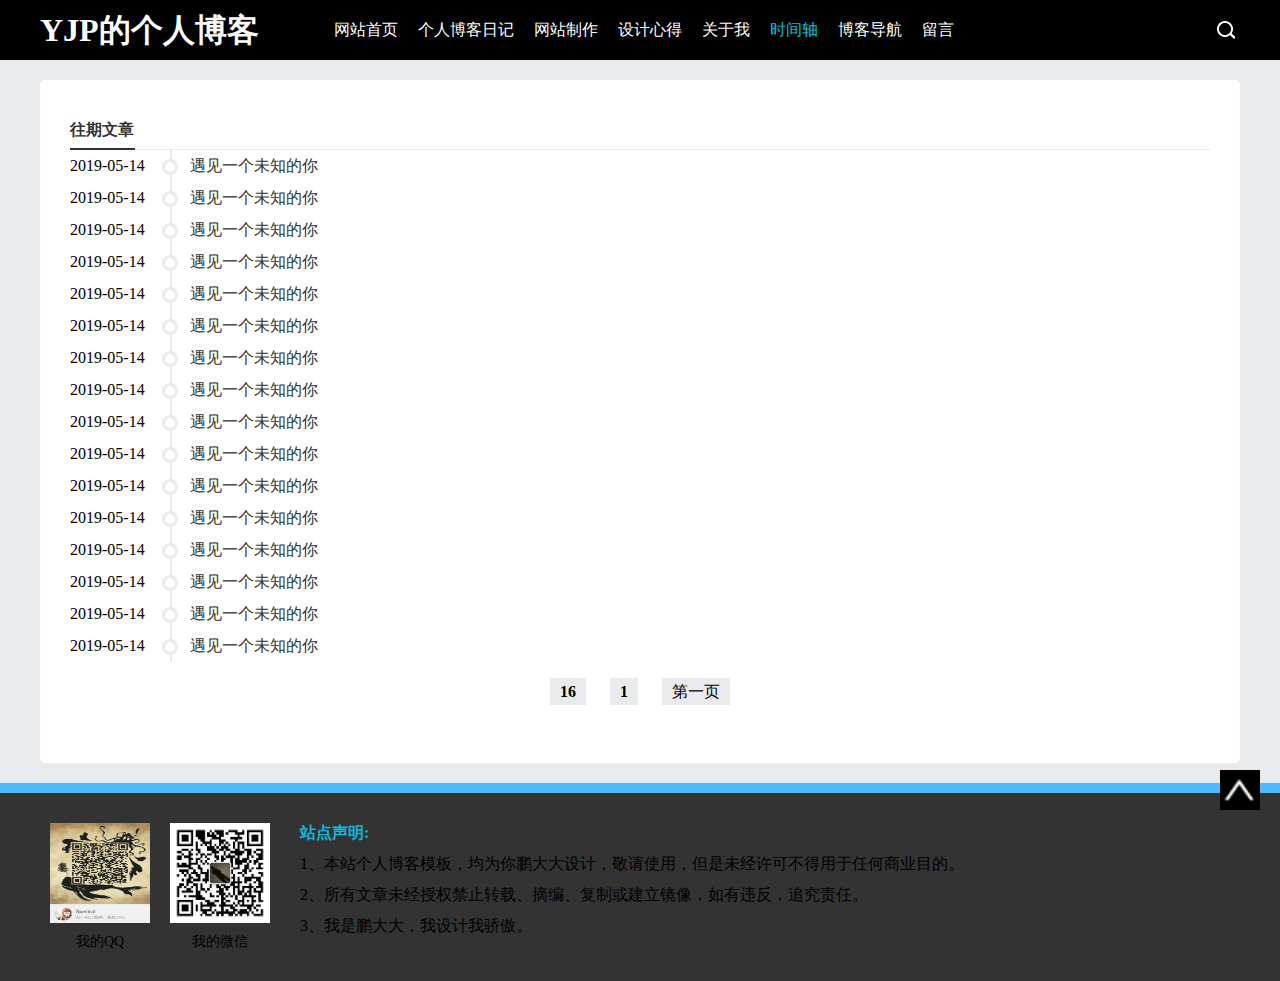
<file: timeaxis.html>
<!DOCTYPE html>
<html lang="en">
<head>
    <meta charset="UTF-8">
    <title>时间轴</title>
    <link rel="stylesheet" href="./css/timeaxis.css">
</head>
<body>
<div class="header">
    <div class="headerBox">
        <h1 class="logo"><a href="https://user.qzone.qq.com/1243188270/infocenter">YJP的个人博客</a></h1>
        <ul class="nav">
            <li>
                <a href="./index.html">网站首页</a>
            </li>
            <li>
                <a href="./diary-person.html">个人博客日记</a>
            </li>
            <li>
                <a href="./product.html">网站制作</a>
            </li>
            <li>
                <a href="./gain.html">设计心得</a>
            </li>
            <li>
                <a href="./aboutme.html">关于我</a>
            </li>
            <li>
                <a href="./timeaxis.html" style="color:#00c1de">时间轴</a>
            </li>
            <li>
                <a href="">博客导航</a>
            </li>
            <li>
                <a href="./Guestbook.html">留言</a>
            </li>
        </ul>
        <!--            </div>-->
        <div class="search">
            <a href="http://www.baidu.com" class="searchImg" target="_blank">
                <img src="./image/Search.png" alt="加载失败" title="搜索请问度娘哦">
            </a>
        </div>
    </div>
</div>
<div class="main">
    <h2 class="retitle">往期文章</h2>
    <ul>
        <li>
            <div>2019-05-14</div>
            <a href="">遇见一个未知的你</a>
        </li>
        <li>
            <div>2019-05-14</div>
            <a href="">遇见一个未知的你</a>
        </li>
        <li>
            <div>2019-05-14</div>
            <a href="">遇见一个未知的你</a>
        </li>
        <li>
            <div>2019-05-14</div>
            <a href="">遇见一个未知的你</a>
        </li>
        <li>
            <div>2019-05-14</div>
            <a href="">遇见一个未知的你</a>
        </li>
        <li>
            <div>2019-05-14</div>
            <a href="">遇见一个未知的你</a>
        </li>
        <li>
            <div>2019-05-14</div>
            <a href="">遇见一个未知的你</a>
        </li>
        <li>
            <div>2019-05-14</div>
            <a href="">遇见一个未知的你</a>
        </li>
        <li>
            <div>2019-05-14</div>
            <a href="">遇见一个未知的你</a>
        </li>
        <li>
        <div>2019-05-14</div>
        <a href="">遇见一个未知的你</a>
    </li>
        <li>
            <div>2019-05-14</div>
            <a href="">遇见一个未知的你</a>
        </li>
        <li>
            <div>2019-05-14</div>
            <a href="">遇见一个未知的你</a>
        </li>
        <li>
            <div>2019-05-14</div>
            <a href="">遇见一个未知的你</a>
        </li>
        <li>
            <div>2019-05-14</div>
            <a href="">遇见一个未知的你</a>
        </li>
        <li>
            <div>2019-05-14</div>
            <a href="">遇见一个未知的你</a>
        </li>
        <li>
            <div>2019-05-14</div>
            <a href="">遇见一个未知的你</a>
        </li>
    </ul>
    <div class="subscript">
        <span>16</span>
        <span>1</span>
        <span>第一页</span>
    </div>
</div>
<div class="tail">
    <div class="tailMain">
        <div class="tailMainL">
            <p>
                <img src="./image/QQ二维码.jpg" alt="">
                <span>我的QQ</span>
            </p>
            <p>
                <img src="./image/二维码.png" alt="">
                <span>我的微信</span>
            </p>
        </div>
        <div class="tailMainR">
            <b>站点声明:</b>
            <ul>
                <li>1、本站个人博客模板，均为你鹏大大设计，敬请使用，但是未经许可不得用于任何商业目的。</li>
                <li>2、所有文章未经授权禁止转载、摘编、复制或建立镜像，如有违反，追究责任。</li>
                <li>3、我是鹏大大，我设计我骄傲。</li>
            </ul>
        </div>
    </div>
</div>
<div class="retop">
    <a href=""><img src="./image/top.png" alt=""></a>
</div>
</body>
</html>
</file>
<file: css/diary-person.css>
body, div, object, iframe, h1, h2, h3, h4, h5, h6, a,
p, pre, del, em, dl, dt, dd, form, ul, ol, li, img
label, table, caption, tr, th, td {
    margin: 0px;
    padding: 0px;
    font-family: 宋体;
    /*sans-serif表示在浏览器不支持改字体的情况下，自动选择类似字体。*/
    list-style: none;
}
body{
    background: #e9eaed;
}
a{
    color: #ffffff;
    text-decoration: none;
    overflow: hidden;
}
img{
    width: 100%;
    height: 100%;
    display: block;
    border-radius: 5px;
}
/*header 博客主题设置*/
.header{
    width: 100%;
    height: 60px;
    background: #000;
}
.headerBox{
    width: 1200px;
    height: 100%;
    margin: 0 auto;
    line-height: 60px;
}
.headerBox h1{
    height: 100%;
    margin:0 75px 0 0;
    float: left;
}
/*网站导航列表*/
ul.nav{
    margin: 0px;
    padding: 0px;
    list-style: none;
}
.nav{
    height: 100%;
    float: left;
}
.nav li{
    float: left;
    margin-right: 20px;
}
/*a标签鼠标放置变色*/
.nav a:hover{
    color: #00c1de;
}
div .search{
    height: 100%;
    float: right;
}
/*头部搜索框*/
.search img{
    height: auto;
    margin: 18px auto;
    padding: 0;
}
/*main块*/
.main{
    width: 1200px;
    height: auto;
    margin: 20px auto 0;
    border-radius: 5px;
}
/*main左块*/
.mainLeft{
    width: 902px;
    height: auto;
    min-height: 300px;
    float: left;
}
.mainLeft .figure{
    padding: 20px;
    background: #ffffff;
    border-radius: 5px;
    overflow: hidden;
}
.figure img{
    width: 132px;
    height: 100px;
    float: left;
    margin-right: 20px;
}
.figure h2{
    margin-bottom: 15px;
}
.latestBlog{
    width: 862px;
    padding: 20px;
    margin-top: 20px;
    background: #ffffff;
    border-radius: 5px;
}
.latestBlog .blogTextAll{
    width: 862px;
    padding: 20px 0;
    overflow: hidden;
    border-bottom: 1px dashed #eeeeee;
}
.blogTextBranch{
    width: 862px;
    overflow: hidden;
}
.branchTitle{
    overflow: hidden;
    margin-bottom: 10px;
}
.branchTitle .branchTitleL{
    float: left;
    color: #ff0000;
    font-size: 18px;
}
.branchTitle .branchTitleR{
    display: block;
    float: left;
    color: #333333;
    font-size: 18px;
}
.branchTitleR:hover{
    color: #00c1de;
}
.branchContent{
    overflow: hidden;
}
.branchContentL{
    width: 200px;
    height: 105px;
    display: block;
    float: left;
    position: relative;
    overflow: hidden;
    border-radius: 5px;
}
.branchContentL > p{
    background: #39bbda;
    position: absolute;
    left: 0;
    top: 0;
}
.branchContentL:hover img{
    transform: scale(1.1,1.1);
    transition: all .5s linear;
}
.branchContentR{
    width: 642px;
    margin-left: 20px;
    float: right;
}
.blogarticles{
    font-size: 14px;
    line-height: 1.5;
    display: -webkit-box;        /*必须结合的属性 ，将对象作为弹性伸缩盒子模型显示*/
    -webkit-box-orient: vertical;/*必须结合的属性 ，设置或检索子元素的排列方式*/
    -webkit-line-clamp: 2;      /*用来限制多行文本显示行数*/
    overflow: hidden;
    margin-bottom: 36px;
}
.trivial{
    height: 36px;
    overflow: hidden;
}
.aboutMe{
    display: block;
    width: 36px;
    height: 36px;
    float: left;
}
.aboutMe img{
    border-radius: 50%;
}
.trivial .date{
    margin-left: 10px;
    line-height: 36px;
    float: left;
}
.trivial .experience{
    color:#99a5c2;
    margin-left: 10px;
    line-height: 36px;
    float: left;
}
.experience a{
    color: #009966;
}
.more{
    display: block;
    padding: 10px;
    background: #12b7de;
    float: right;
    border-radius: 5px;
}
.more p{
    color: #000;
    line-height: 16px;
}
/*main右块*/
.mainRight{
    width: 284px;
    height: auto;
    border-radius: 5px;
    float: right;
}
.mainRight a:hover img{
    transition: all .5s linear;
    transform: scale(1.1,1.1);
}
.mainRight .clickrank{
    padding: 20px;
    margin-bottom: 20px;
    border-radius: 5px;
    background: #ffffff;
}
.retitle{
    height: 39px;
    line-height: 39px;
    font-size: 16px;
    color: #333333;
    border-bottom: 1px solid #e9eaed;
    position: relative;
}
.retitle:before{
    content: '';
    display: block;
    width: 65px;
    height: 2px;
    background: #333333;
    position: absolute;
    left: 0;
    bottom: -1px;
}
.retitle:hover::before{
    width: 75px;
    transition: width .5s linear;
}
.clickrank .bequiet{
    display: block;
    width: 244px;
    height: 110px;
    margin-top: 20px;
    margin-bottom: 20px;
    position: relative;
    border-radius: 5px;
}
.bequiet center{
    color: #ffffff;
    width: 152px;
    height: 38px;
    position: absolute;
    left: 46px;
    top: 32px;
}
.clickranktList li::before{
    content: '1';
    width: 16px;
    height: 16px;
    color: #ffffff;
    background: #ff6600;
    font-size: 10px;
    text-align: center;
    line-height: 16px;
    position: absolute;
    left: 7px;
    top: 7px;
}
.clickranktList li:nth-child(2)::before{
    content: '2';
    background: #ff6600;
}
.clickranktList li:nth-child(3)::before{
    content: '3';
    background: #ff6600;
}
.clickranktList li{
    height: 30px;
    margin-top: 10px;
    overflow: hidden;
    position: relative;
    line-height: 30px;
}
.clickranktList a{
    width: 218px;
    float: right;
    margin-left: 10px;
    color: #333333;
    white-space: nowrap;
    overflow: hidden;
    text-overflow: ellipsis;
}
.mainRight .statRecommed{
    padding: 20px;
    margin-bottom: 20px;
    border-radius: 5px;
    background: #ffffff;
}
.statRecommed .principle{
    display: block;
    width: 244px;
    height: 110px;
    margin-top: 20px;
    margin-bottom: 20px;
    position: relative;
    border-radius: 5px;
}
.principle center{
    color: #ffffff;
    width: 152px;
    height: 38px;
    /*line-height: 1.5;*/
    display: -webkit-box;        /*必须结合的属性 ，将对象作为弹性伸缩盒子模型显示*/
    -webkit-box-orient: vertical;/*必须结合的属性 ，设置或检索子元素的排列方式*/
    -webkit-line-clamp: 2;      /*用来限制多行文本显示行数*/
    overflow: hidden;
    position: absolute;
    left: 46px;
    top: 32px;
}
.statRecommedtList{
    overflow: hidden;
}
.statRecommedtList li{
    width: 244px;
    height: 60px;
    margin-top: 10px;
    display: block;
}
.statRecommedtList a{
    display: block;
    color: #333333;
    width: 244px;
}
.statRecommedtList img{
    width: 70px;
    height: 60px;
    float: left;
}
.statRecommedtList li div{
    width: 154px;
    height: 40px;
    margin-left: 10px;
    float: left;
    margin: 10px 10px;
    display: -webkit-box;        /*必须结合的属性 ，将对象作为弹性伸缩盒子模型显示*/
    -webkit-box-orient: vertical;/*必须结合的属性 ，设置或检索子元素的排列方式*/
    -webkit-line-clamp: 2;      /*用来限制多行文本显示行数*/
    overflow: hidden;
}
.mainRight .MRimg{
    padding: 20px;
    margin-bottom: 20px;
    border-radius: 5px;
    background: #ffffff;
}
.MRimg a{
    display: block;
    width: 244px;
    height: 174px;
    border-radius: 5px;
    overflow: hidden;
}
.MRimg:hover img{
    transform: scale(1.1,1.1);
    transition: all .5s linear;
}
.mainRight .tagCloud{
    padding: 20px;
    margin-bottom: 20px;
    border-radius: 5px;
    background: #ffffff;
}
.tagCloud ul{
    overflow: hidden;
}
.tagCloud a{
    display: block;
    height: 21px;
    line-height: 21px;
    padding: 5px;
    margin: 10px 5px 0 0;
    border-radius: 5px;
    float: left;
    background: #e9eaed;
}
.tagCloud ul a:nth-child(5n){
    background: rgba(210, 219, 0, 0.75);
}
.tagCloud ul a:nth-child(5n-1){
    background: rgba(0, 203, 21, 0.75);
}
.tagCloud ul a:nth-child(5n-2){
    background: rgba(0, 121, 219, 0.75);
}
.tagCloud ul a:nth-child(5n-3){
    background: rgba(219, 0, 215, 0.75);
}
.tagCloud ul a:nth-child(5n-4){
    background: rgba(219, 86, 0, 0.75);
}
.mainRight .gLike{
    padding: 20px;
    margin-bottom: 20px;
    border-radius: 5px;
    background: #ffffff;
}
.gLike .gLikelist{
    margin-top: 20px;
}
.gLike .gLikelist li{
    margin-top: 10px;
    overflow: hidden;
    position: relative;
}
.gLikelist a{
    display: block;
    color: #333333;
    float: left;
    margin-left: 10px;
}
.gLikelist li::before{
    content: '';
    width: 4px;
    height: 4px;
    border-radius: 50%;
    background: #333333;
    position: absolute;
    left: 0;
    top: 10px;
}
.mainRight .statInformation{
    padding: 20px;
    margin-bottom: 20px;
    border-radius: 5px;
    background: #ffffff;
}
.statInformationList{
    margin-top: 20px;
}
.statInformationList li{
    margin-top: 10px;
}
.statInformationList li a{
    color: #009966;
}
.statInformationList li a:hover{
    color: #00c1de;
}
.mainRight .fLink{
    padding: 20px;
    margin-bottom: 20px;
    border-radius: 5px;
    background: #ffffff;
}
.fLink a{
    color: #333333;
    display: block;
    margin-top: 20px;
    margin-left: 20px;
}
.tail{
    width: 100%;
    padding: 30px 0;
    background: #333333;
    border-top: 10px solid #4ebbfe;
}
.tailMain{
    width: 1200px;
    margin: 0 auto;
    overflow: hidden;
    display: flex;
    flex-direction: row;
    justify-content: left;
}
.tailMain .tailMainL{
    width: 240px;
    padding: 0 10px;
    margin-right: 20px;
    box-sizing: border-box;
    display: flex;
    flex-direction: row;
    justify-content: left;
}
.tailMain > .tailMainL > p{
    width: 100px;
    margin-right: 20px;
    float: left;
}
.tailMain > .tailMainL > p > img{
    width: 100px;
    height: 100px;
    border-radius: 0;
}
.tailMain > .tailMainL > p > span{
    display: block;
    width: 100px;
    font-size: 14px;
    margin-top: 10px;
    text-align: center;
}
.tailMainR b{
    color: #12b7de;
}
.tailMainR > ul > li{
    margin-top: 10px;
}
.retop{
    display: block;
    width: 40px;
    height: 40px;
    position: fixed;
    right: 20px;
    bottom: 10%;
    background: #000000;
}
</file>
<file: css/diary-son.css>
body, div, object, iframe, h1, h2, h3, h4, h5, h6, a,
p, pre, del, em, dl, dt, dd, form, ul, ol, li, img
label, table, caption, tr, th, td {
    margin: 0px;
    padding: 0px;
    font-family: 宋体;
    /*sans-serif表示在浏览器不支持改字体的情况下，自动选择类似字体。*/
    list-style: none;
}
body{
    background: #e9eaed;
}
a{
    color: #ffffff;
    text-decoration: none;
    overflow: hidden;
}
img{
    width: 100%;
    height: 100%;
    display: block;
    border-radius: 5px;
}
/*header 博客主题设置*/
.header{
    width: 100%;
    height: 60px;
    background: #000;
}
.headerBox{
    width: 1200px;
    height: 100%;
    margin: 0 auto;
    line-height: 60px;
}
.headerBox h1{
    height: 100%;
    margin:0 75px 0 0;
    float: left;
}
/*网站导航列表*/
ul.nav{
    margin: 0px;
    padding: 0px;
    list-style: none;
}
.nav{
    height: 100%;
    float: left;
}
.nav li{
    float: left;
    margin-right: 20px;
}
/*a标签鼠标放置变色*/
.nav a:hover{
    color: #00c1de;
}
div .search{
    height: 100%;
    float: right;
}
/*头部搜索框*/
.search img{
    height: auto;
    margin: 18px auto;
    padding: 0;
}
/*main块*/
.main{
    width: 1200px;
    height: auto;
    margin: 20px auto 0;
    border-radius: 5px;
}
/*main左块*/
.mainLeft{
    width: 902px;
    height: auto;
    float: left;
}
.article{
    padding: 20px;
    box-sizing: border-box;
    background: #ffffff;
    border-radius: 5px;
    overflow: hidden;
}
.retitle{
    height: 39px;
    line-height: 39px;
    font-size: 16px;
    color: #333333;
    border-bottom: 1px solid #e9eaed;
    position: relative;
}
.retitle:before{
    content: '';
    display: block;
    width: 65px;
    height: 2px;
    background: #333333;
    position: absolute;
    left: 0;
    bottom: -1px;
}
.retitle:hover::before{
    width: 75px;
    transition: width .5s linear;
}
.title{
    overflow: hidden;
    line-height: 40px;
    border-bottom: 1px solid #e9eaed;
}
.title > h2{
    float: left;
    border-bottom: 0;
}
.title > p{
    font-size: 14px;
    color: #666666;
    float: right;
}
.title > p > span > a{
    color: #666666;
}
.contentTitle{
    font-size: 22px;
    color: #333333;
    margin-top: 20px;
}
.trivial{
    margin-top: 20px;
    display: flex;
    flex-direction: row;
    justify-content: left;
    align-items: center;
}
.trivial .aboutMe{
    width: 30px;
    height: 30px;
    border-radius: 50%;
    border: 2px solid #4ebbfe;
}
.trivial > span{
    margin: 0 5px;
}
.synopsis{
    padding: 10px;
    margin: 10px 0;
    box-sizing: border-box;
    background: #e9eaed;
    line-height: 1.5;
}
.synopsis > b{
    margin-right: 10px;
}
.synopsis > span{

}
.text{
    margin-top: 20px;
    line-height: 20px;
}
.textImg{
    width: 720px;
    height: 800px;
    margin: 20px auto;
}
.tags{
    margin: 15px 0;
}
.share{
    margin: 15px 0;
    padding: 10px 20px;
    box-sizing: border-box;
    background: #e9eaed;
    line-height: 1.5;
}
.support{
    width: 160px;
    height: 40px;
    margin: 20px auto;
    padding: 10px 20px;
    box-sizing: border-box;
    background: #E2523A;
    border-radius: 5px;
    text-align: center;
}
.info{
    margin: 15px 0;
}
.info > a{
    color: #000000;
}
.info > a:hover{
    border-bottom: 1px solid #333333;
}
.aboutText{
    padding: 20px;
    box-sizing: border-box;
    margin: 20px 0;
    border-radius: 5px;
    background: #ffffff;
}
.aboutText > ul{
    margin-top: 10px;
    display: flex;
    flex-direction: row;
    flex-wrap: wrap;
}
.aboutText > ul > li{
    width: 400px;
    margin: 5px 5px;
    position: relative;
}
.aboutText > ul > li::before{
    content: '';
    display: block;
    width: 2px;
    height: 2px;
    border-radius: 50%;
    background: #000000;
    position: absolute;
    left: -5px;
    top: 50%;
    margin-top: -1px;
}
.random{
    background: #ffffff;
    border-radius: 5px;
    padding: 20px;
    box-sizing: border-box;
}
.randomList{
    margin-top: 20px;
    display: flex;
    flex-direction: row;
    justify-content: space-between;
}
.randomList > li{
    width: 205px;
}
.randomList > li > a > img{
    width: 205px;
    height: 140px;
}
.randomList > li > a > h2{
    color: #333333;
    font-size: 16px;
    margin-top: 10px;
    white-space: nowrap;
    overflow: hidden;
    text-overflow: ellipsis;
}
.randomList > li:hover > a > h2{
    margin-bottom: 10px;
    color: #000000;
}
.randomList > li > a > p{
    color: #333333;
    font-size: 14px;
    margin-top: 10px;
    display: -webkit-box;        /*必须结合的属性 ，将对象作为弹性伸缩盒子模型显示*/
    -webkit-box-orient: vertical;/*必须结合的属性 ，设置或检索子元素的排列方式*/
    -webkit-line-clamp: 3;      /*用来限制多行文本显示行数*/
    overflow: hidden;
}
.articleComment{
    margin: 20px 0;
    padding: 20px;
    box-sizing: border-box;
    background: #ffffff;
    border-radius: 5px;
}
.articleComment > ul > li{
    display: flex;
    flex-direction: row;
    justify-content: left;
    margin-top: 10px;
    padding: 10px 0;
    border-bottom: 1px solid #e9eaed;
}
.articleComment > ul > li > .commentImg{
    width: 50px;
    height: 50px;
    float: left;
    margin-right: 10px;
}
.articleComment > ul > li > .commentImg > img{
    border-radius: 50%;
}
.articleComment > ul > li > div{
    width: 100%;
    display: flex;
    flex-direction: column;
    justify-content: space-between;
}
.fbtime span:nth-child(1){
    display: block;
    float: left;
}
.fbtime{
    width: 100%;
}
.fbtime span:nth-child(2){
    display: block;
    float: right;
}
    /*main右块*/
.mainRight{
    width: 284px;
    height: auto;
    border-radius: 5px;
    float: right;
}
.mainRight a:hover img{
    transition: all .5s linear;
    transform: scale(1.1,1.1);
}
.mainRight .clickrank{
    padding: 20px;
    margin-bottom: 20px;
    border-radius: 5px;
    background: #ffffff;
}
.clickrank .bequiet{
    display: block;
    width: 244px;
    height: 110px;
    margin-top: 20px;
    margin-bottom: 20px;
    position: relative;
    border-radius: 5px;
}
.bequiet center{
    color: #ffffff;
    width: 152px;
    height: 38px;
    position: absolute;
    left: 46px;
    top: 32px;
}
.clickranktList li::before{
    content: '1';
    width: 16px;
    height: 16px;
    color: #ffffff;
    background: #ff6600;
    font-size: 10px;
    text-align: center;
    line-height: 16px;
    position: absolute;
    left: 7px;
    top: 7px;
}
.clickranktList li:nth-child(2)::before{
    content: '2';
    background: #ff6600;
}
.clickranktList li:nth-child(3)::before{
    content: '3';
    background: #ff6600;
}
.clickranktList li{
    height: 30px;
    margin-top: 10px;
    overflow: hidden;
    position: relative;
    line-height: 30px;
}
.clickranktList a{
    width: 218px;
    float: right;
    margin-left: 10px;
    color: #333333;
    white-space: nowrap;
    overflow: hidden;
    text-overflow: ellipsis;
}
.mainRight .statRecommed{
    padding: 20px;
    margin-bottom: 20px;
    border-radius: 5px;
    background: #ffffff;
}
.statRecommed .principle{
    display: block;
    width: 244px;
    height: 110px;
    margin-top: 20px;
    margin-bottom: 20px;
    position: relative;
    border-radius: 5px;
}
.principle center{
    color: #ffffff;
    width: 152px;
    height: 38px;
    /*line-height: 1.5;*/
    display: -webkit-box;        /*必须结合的属性 ，将对象作为弹性伸缩盒子模型显示*/
    -webkit-box-orient: vertical;/*必须结合的属性 ，设置或检索子元素的排列方式*/
    -webkit-line-clamp: 2;      /*用来限制多行文本显示行数*/
    overflow: hidden;
    position: absolute;
    left: 46px;
    top: 32px;
}
.statRecommedtList{
    overflow: hidden;
}
.statRecommedtList li{
    width: 244px;
    height: 60px;
    margin-top: 10px;
    display: block;
}
.statRecommedtList a{
    display: block;
    color: #333333;
    width: 244px;
}
.statRecommedtList img{
    width: 70px;
    height: 60px;
    float: left;
}
.statRecommedtList li div{
    width: 154px;
    height: 40px;
    margin-left: 10px;
    float: left;
    margin: 10px 10px;
    display: -webkit-box;        /*必须结合的属性 ，将对象作为弹性伸缩盒子模型显示*/
    -webkit-box-orient: vertical;/*必须结合的属性 ，设置或检索子元素的排列方式*/
    -webkit-line-clamp: 2;      /*用来限制多行文本显示行数*/
    overflow: hidden;
}
.mainRight .MRimg{
    padding: 20px;
    margin-bottom: 20px;
    border-radius: 5px;
    background: #ffffff;
}
.MRimg a{
    display: block;
    width: 244px;
    height: 174px;
    border-radius: 5px;
    overflow: hidden;
}
.MRimg:hover img{
    transform: scale(1.1,1.1);
    transition: all .5s linear;
}
.mainRight .tagCloud{
    padding: 20px;
    margin-bottom: 20px;
    border-radius: 5px;
    background: #ffffff;
}
.tagCloud ul{
    overflow: hidden;
}
.tagCloud a{
    display: block;
    height: 21px;
    line-height: 21px;
    padding: 5px;
    margin: 10px 5px 0 0;
    border-radius: 5px;
    float: left;
    background: #e9eaed;
}
.tagCloud ul a:nth-child(5n){
    background: rgba(210, 219, 0, 0.75);
}
.tagCloud ul a:nth-child(5n-1){
    background: rgba(0, 203, 21, 0.75);
}
.tagCloud ul a:nth-child(5n-2){
    background: rgba(0, 121, 219, 0.75);
}
.tagCloud ul a:nth-child(5n-3){
    background: rgba(219, 0, 215, 0.75);
}
.tagCloud ul a:nth-child(5n-4){
    background: rgba(219, 86, 0, 0.75);
}
.mainRight .gLike{
    padding: 20px;
    margin-bottom: 20px;
    border-radius: 5px;
    background: #ffffff;
}
.gLike .gLikelist{
    margin-top: 20px;
}
.gLike .gLikelist li{
    margin-top: 10px;
    overflow: hidden;
    position: relative;
}
.gLikelist a{
    display: block;
    color: #333333;
    float: left;
    margin-left: 10px;
}
.gLikelist li::before{
    content: '';
    width: 4px;
    height: 4px;
    border-radius: 50%;
    background: #333333;
    position: absolute;
    left: 0;
    top: 10px;
}
.mainRight .statInformation{
    padding: 20px;
    margin-bottom: 20px;
    border-radius: 5px;
    background: #ffffff;
}
.statInformationList{
    margin-top: 20px;
}
/*尾部*/
.tail{
    width: 100%;
    padding: 30px 0;
    background: #333333;
    border-top: 10px solid #4ebbfe;
}
.tailMain{
    width: 1200px;
    margin: 0 auto;
    overflow: hidden;
    display: flex;
    flex-direction: row;
    justify-content: left;
}
.tailMain .tailMainL{
    width: 240px;
    padding: 0 10px;
    margin-right: 20px;
    box-sizing: border-box;
    display: flex;
    flex-direction: row;
    justify-content: left;
}
.tailMain > .tailMainL > p{
    width: 100px;
    margin-right: 20px;
    float: left;
}
.tailMain > .tailMainL > p > img{
    width: 100px;
    height: 100px;
    border-radius: 0;
}
.tailMain > .tailMainL > p > span{
    display: block;
    width: 100px;
    font-size: 14px;
    margin-top: 10px;
    text-align: center;
}
.tailMainR b{
    color: #12b7de;
}
.tailMainR > ul > li{
    margin-top: 10px;
}
/*retop*/
.retop{
    display: block;
    width: 40px;
    height: 40px;
    position: fixed;
    right: 20px;
    bottom: 10%;
    background: #000000;
}
</file>
<file: css/gain.css>
body, div, object, iframe, h1, h2, h3, h4, h5, h6, a,
p, pre, del, em, dl, dt, dd, form, ul, ol, li, img
label, table, caption, tr, th, td {
    margin: 0px;
    padding: 0px;
    font-family: 宋体;
    /*sans-serif表示在浏览器不支持改字体的情况下，自动选择类似字体。*/
    list-style: none;
}
body{
    background: #e9eaed;
}
a{
    color: #ffffff;
    text-decoration: none;
    overflow: hidden;
}
img{
    width: 100%;
    height: 100%;
    display: block;
    border-radius: 5px;
}
/*header 博客主题设置*/
.header{
    width: 100%;
    height: 60px;
    background: #000;
}
.headerBox{
    width: 1200px;
    height: 100%;
    margin: 0 auto;
    line-height: 60px;
}
.headerBox h1{
    height: 100%;
    margin:0 75px 0 0;
    float: left;
}
/*网站导航列表*/
ul.nav{
    margin: 0px;
    padding: 0px;
    list-style: none;
}
.nav{
    height: 100%;
    float: left;
}
.nav li{
    float: left;
    margin-right: 20px;
}
/*a标签鼠标放置变色*/
.nav a:hover{
    color: #00c1de;
}
div .search{
    height: 100%;
    float: right;
}
/*头部搜索框*/
.search img{
    height: auto;
    margin: 18px auto;
    padding: 0;
}
/*main块*/
.main{
    width: 1200px;
    height: auto;
    margin: 20px auto 0;
    border-radius: 5px;
}
/*main左块*/
.mainLeft{
    width: 902px;
    height: auto;
    min-height: 300px;
    float: left;
}
.mainLeft .figure{
    padding: 20px;
    background: #ffffff;
    border-radius: 5px;
    overflow: hidden;
}
.figure img{
    width: 132px;
    height: 100px;
    float: left;
    margin-right: 20px;
}
.figure h2{
    margin-bottom: 15px;
}
.latestBlog{
    width: 862px;
    padding: 20px;
    margin-top: 20px;
    background: #ffffff;
    border-radius: 5px;
}
.latestBlog .blogTextAll{
    width: 862px;
    padding: 20px 0;
    overflow: hidden;
    border-bottom: 1px dashed #eeeeee;
}
.blogTextBranch{
    width: 862px;
    overflow: hidden;
}
.branchTitle{
    overflow: hidden;
    margin-bottom: 10px;
}
.branchTitle .branchTitleL{
    float: left;
    color: #ff0000;
    font-size: 18px;
}
.branchTitle .branchTitleR{
    display: block;
    float: left;
    color: #333333;
    font-size: 18px;
}
.branchTitleR:hover{
    color: #00c1de;
}
.branchContent{
    overflow: hidden;
}
.branchContentL{
    width: 200px;
    height: 105px;
    display: block;
    float: left;
    position: relative;
    overflow: hidden;
    border-radius: 5px;
}
.branchContentL > p{
    background: #39bbda;
    position: absolute;
    left: 0;
    top: 0;
}
.branchContentL:hover img{
    transform: scale(1.1,1.1);
    transition: all .5s linear;
}
.branchContentR{
    width: 642px;
    margin-left: 20px;
    float: right;
}
.blogarticles{
    font-size: 14px;
    line-height: 1.5;
    display: -webkit-box;        /*必须结合的属性 ，将对象作为弹性伸缩盒子模型显示*/
    -webkit-box-orient: vertical;/*必须结合的属性 ，设置或检索子元素的排列方式*/
    -webkit-line-clamp: 2;      /*用来限制多行文本显示行数*/
    overflow: hidden;
    margin-bottom: 36px;
}
.trivial{
    height: 36px;
    overflow: hidden;
}
.aboutMe{
    display: block;
    width: 36px;
    height: 36px;
    float: left;
}
.aboutMe img{
    border-radius: 50%;
}
.trivial .date{
    margin-left: 10px;
    line-height: 36px;
    float: left;
}
.trivial .experience{
    color:#99a5c2;
    margin-left: 10px;
    line-height: 36px;
    float: left;
}
.experience a{
    color: #009966;
}
.more{
    display: block;
    padding: 10px;
    background: #12b7de;
    float: right;
    border-radius: 5px;
}
.more p{
    color: #000;
    line-height: 16px;
}
/*main右块*/
.mainRight{
    width: 284px;
    height: auto;
    border-radius: 5px;
    float: right;
}
.mainRight a:hover img{
    transition: all .5s linear;
    transform: scale(1.1,1.1);
}
.mainRight .clickrank{
    padding: 20px;
    margin-bottom: 20px;
    border-radius: 5px;
    background: #ffffff;
}
.retitle{
    height: 39px;
    line-height: 39px;
    font-size: 16px;
    color: #333333;
    border-bottom: 1px solid #e9eaed;
    position: relative;
}
.retitle:before{
    content: '';
    display: block;
    width: 65px;
    height: 2px;
    background: #333333;
    position: absolute;
    left: 0;
    bottom: -1px;
}
.retitle:hover::before{
    width: 75px;
    transition: width .5s linear;
}
.clickrank .bequiet{
    display: block;
    width: 244px;
    height: 110px;
    margin-top: 20px;
    margin-bottom: 20px;
    position: relative;
    border-radius: 5px;
}
.bequiet center{
    color: #ffffff;
    width: 152px;
    height: 38px;
    position: absolute;
    left: 46px;
    top: 32px;
}
.clickranktList li::before{
    content: '1';
    width: 16px;
    height: 16px;
    color: #ffffff;
    background: #ff6600;
    font-size: 10px;
    text-align: center;
    line-height: 16px;
    position: absolute;
    left: 7px;
    top: 7px;
}
.clickranktList li:nth-child(2)::before{
    content: '2';
    background: #ff6600;
}
.clickranktList li:nth-child(3)::before{
    content: '3';
    background: #ff6600;
}
.clickranktList li{
    height: 30px;
    margin-top: 10px;
    overflow: hidden;
    position: relative;
    line-height: 30px;
}
.clickranktList a{
    width: 218px;
    float: right;
    margin-left: 10px;
    color: #333333;
    white-space: nowrap;
    overflow: hidden;
    text-overflow: ellipsis;
}
.mainRight .statRecommed{
    padding: 20px;
    margin-bottom: 20px;
    border-radius: 5px;
    background: #ffffff;
}
.statRecommed .principle{
    display: block;
    width: 244px;
    height: 110px;
    margin-top: 20px;
    margin-bottom: 20px;
    position: relative;
    border-radius: 5px;
}
.principle center{
    color: #ffffff;
    width: 152px;
    height: 38px;
    /*line-height: 1.5;*/
    display: -webkit-box;        /*必须结合的属性 ，将对象作为弹性伸缩盒子模型显示*/
    -webkit-box-orient: vertical;/*必须结合的属性 ，设置或检索子元素的排列方式*/
    -webkit-line-clamp: 2;      /*用来限制多行文本显示行数*/
    overflow: hidden;
    position: absolute;
    left: 46px;
    top: 32px;
}
.statRecommedtList{
    overflow: hidden;
}
.statRecommedtList li{
    width: 244px;
    height: 60px;
    margin-top: 10px;
    display: block;
}
.statRecommedtList a{
    display: block;
    color: #333333;
    width: 244px;
}
.statRecommedtList img{
    width: 70px;
    height: 60px;
    float: left;
}
.statRecommedtList li div{
    width: 154px;
    height: 40px;
    margin-left: 10px;
    float: left;
    margin: 10px 10px;
    display: -webkit-box;        /*必须结合的属性 ，将对象作为弹性伸缩盒子模型显示*/
    -webkit-box-orient: vertical;/*必须结合的属性 ，设置或检索子元素的排列方式*/
    -webkit-line-clamp: 2;      /*用来限制多行文本显示行数*/
    overflow: hidden;
}
.mainRight .MRimg{
    padding: 20px;
    margin-bottom: 20px;
    border-radius: 5px;
    background: #ffffff;
}
.MRimg a{
    display: block;
    width: 244px;
    height: 174px;
    border-radius: 5px;
    overflow: hidden;
}
.MRimg:hover img{
    transform: scale(1.1,1.1);
    transition: all .5s linear;
}
.mainRight .tagCloud{
    padding: 20px;
    margin-bottom: 20px;
    border-radius: 5px;
    background: #ffffff;
}
.tagCloud ul{
    overflow: hidden;
}
.tagCloud a{
    display: block;
    height: 21px;
    line-height: 21px;
    padding: 5px;
    margin: 10px 5px 0 0;
    border-radius: 5px;
    float: left;
    background: #e9eaed;
}
.tagCloud ul a:nth-child(5n){
    background: rgba(210, 219, 0, 0.75);
}
.tagCloud ul a:nth-child(5n-1){
    background: rgba(0, 203, 21, 0.75);
}
.tagCloud ul a:nth-child(5n-2){
    background: rgba(0, 121, 219, 0.75);
}
.tagCloud ul a:nth-child(5n-3){
    background: rgba(219, 0, 215, 0.75);
}
.tagCloud ul a:nth-child(5n-4){
    background: rgba(219, 86, 0, 0.75);
}
.mainRight .gLike{
    padding: 20px;
    margin-bottom: 20px;
    border-radius: 5px;
    background: #ffffff;
}
.gLike .gLikelist{
    margin-top: 20px;
}
.gLike .gLikelist li{
    margin-top: 10px;
    overflow: hidden;
    position: relative;
}
.gLikelist a{
    display: block;
    color: #333333;
    float: left;
    margin-left: 10px;
}
.gLikelist li::before{
    content: '';
    width: 4px;
    height: 4px;
    border-radius: 50%;
    background: #333333;
    position: absolute;
    left: 0;
    top: 10px;
}
.mainRight .statInformation{
    padding: 20px;
    margin-bottom: 20px;
    border-radius: 5px;
    background: #ffffff;
}
.statInformationList{
    margin-top: 20px;
}
.statInformationList li{
    margin-top: 10px;
}
.statInformationList li a{
    color: #009966;
}
.statInformationList li a:hover{
    color: #00c1de;
}
.mainRight .fLink{
    padding: 20px;
    margin-bottom: 20px;
    border-radius: 5px;
    background: #ffffff;
}
.fLink a{
    color: #333333;
    display: block;
    margin-top: 20px;
    margin-left: 20px;
}
.tail{
    width: 100%;
    padding: 30px 0;
    background: #333333;
    border-top: 10px solid #4ebbfe;
}
.tailMain{
    width: 1200px;
    margin: 0 auto;
    overflow: hidden;
    display: flex;
    flex-direction: row;
    justify-content: left;
}
.tailMain .tailMainL{
    width: 240px;
    padding: 0 10px;
    margin-right: 20px;
    box-sizing: border-box;
    display: flex;
    flex-direction: row;
    justify-content: left;
}
.tailMain > .tailMainL > p{
    width: 100px;
    margin-right: 20px;
    float: left;
}
.tailMain > .tailMainL > p > img{
    width: 100px;
    height: 100px;
    border-radius: 0;
}
.tailMain > .tailMainL > p > span{
    display: block;
    width: 100px;
    font-size: 14px;
    margin-top: 10px;
    text-align: center;
}
.tailMainR b{
    color: #12b7de;
}
.tailMainR > ul > li{
    margin-top: 10px;
}
.retop{
    display: block;
    width: 40px;
    height: 40px;
    position: fixed;
    right: 20px;
    bottom: 10%;
    background: #000000;
}
</file>
<file: css/Guestbook.css>
body, div, object, iframe, h1, h2, h3, h4, h5, h6, a,
p, pre, del, em, dl, dt, dd, form, ul, ol, li, img
label, table, caption, tr, th, td {
    margin: 0px;
    padding: 0px;
    font-family: 宋体;
    /*sans-serif表示在浏览器不支持改字体的情况下，自动选择类似字体。*/
    list-style: none;
}
body{
    background: #e9eaed;
}
a{
    color: #ffffff;
    text-decoration: none;
}
img{
    width: 100%;
    height: 100%;
    display: block;
    border-radius: 5px;
}
/*header 博客主题设置*/
.header{
    width: 100%;
    height: 60px;
    background: #000;
}
.headerBox{
    width: 1200px;
    height: 100%;
    margin: 0 auto;
    line-height: 60px;
}
.headerBox h1{
    height: 100%;
    margin:0 75px 0 0;
    float: left;
}
/*网站导航列表*/
ul.nav{
    margin: 0px;
    padding: 0px;
    list-style: none;
}
.nav{
    height: 100%;
    float: left;
}
.nav li{
    float: left;
    margin-right: 20px;
}
/*a标签鼠标放置变色*/
.nav a:hover{
    color: #00c1de;
}
div .search{
    height: 100%;
    float: right;
}
/*头部搜索框*/
.search img{
    height: auto;
    margin: 18px auto;
    padding: 0;
}
.main{
    width: 1160px;
    height: auto;
    margin: 20px auto;
    padding: 20px;
    border-radius: 5px;
    min-height: 800px;
    background: #ffffff;
}
.main > div{
    width: 1160px;
    margin-top: 10px;
    overflow: hidden;
}
.main > form > .avatar{
    overflow: hidden;
}
.main > form > .avatar > img{
    width: 50px;
    height: 50px;
    border-radius: 50%;
    display: block;
    float: left;
    margin-right: 10px;
    opacity: 0.7;
}
.main > form > .avatar > .avatarHot{
    opacity: 1;
}
.main .content{
    overflow: hidden;
    margin-bottom: 20px;
}
.main .content span {
    margin: 10px 0;
    display: inline-block;
}
.main .content > textarea{
    width: 1150px;
    min-height: 300px;
    resize:none;
}
.main .content > input{
    padding: 4px 16px;
    margin: 10px 0 0 10px;
    box-sizing: border-box;
    font-style: normal;
    border: 0;
    border-radius: 5px;
    display: block;
    float: right;
    color: #ffffff;
    background: #000000;
}
.main .comment{
    width: 1140px;
    padding: 20px 10px;
    overflow: hidden;
    border-bottom: 1px solid #e9eaed;
}
.comment > .commentL{
    width: 50px;
    height: 50px;
    float: left;
    margin-right: 10px;
}
.comment > .commentL > img{
    border-radius: 50%;
}
.main .comment .commentR{
    width: 1080px;
    float: left;
    overflow: hidden;
}
.main .comment .commentR time{
    color: #e9eaed;
    display: block;
    float: right;
}
.main .comment .commentR > p{
    width: 1080px;
    margin-bottom: 18px;
}
.main .reply{
    width: 1160px;
    margin-top: 10px;
    padding-bottom: 20px;
    border-bottom:1px dashed #e9eaed;
    overflow: hidden;
}
.main .reply p{
    width: 1140px;
    height: 20px;
    padding: 10px 10px;
    background: #e9eaed;
    float: left;
}
.retitle{
    height: 39px;
    line-height: 39px;
    font-size: 16px;
    color: #333333;
    border-bottom: 1px solid #e9eaed;
    position: relative;
}
.retitle:hover::before{
    width: 75px;
    transition: width .5s linear;
}
.retitle:before{
    content: '';
    display: block;
    width: 65px;
    height: 2px;
    background: #333333;
    position: absolute;
    left: 0;
    bottom: -1px;
}
.tail{
    width: 100%;
    padding: 30px 0;
    background: #333333;
    border-top: 10px solid #4ebbfe;
}
.tailMain{
    width: 1200px;
    margin: 0 auto;
    overflow: hidden;
    display: flex;
    flex-direction: row;
    justify-content: left;
}
.tailMain .tailMainL{
    width: 240px;
    padding: 0 10px;
    margin-right: 20px;
    box-sizing: border-box;
    display: flex;
    flex-direction: row;
    justify-content: left;
}
.tailMain > .tailMainL > p{
    width: 100px;
    margin-right: 20px;
    float: left;
}
.tailMain > .tailMainL > p > img{
    width: 100px;
    height: 100px;
    border-radius: 0;
}
.tailMain > .tailMainL > p > span{
    display: block;
    width: 100px;
    font-size: 14px;
    margin-top: 10px;
    text-align: center;
}
.tailMainR b{
    color: #12b7de;
}
.tailMainR > ul > li{
    margin-top: 10px;
}
.retop{
    display: block;
    width: 40px;
    height: 40px;
    position: fixed;
    right: 20px;
    bottom: 10%;
    background: #000000;
}
</file>
<file: css/product.css>
body, div, object, iframe, h1, h2, h3, h4, h5, h6, a,
p, pre, del, em, dl, dt, dd, form, ul, ol, li, img
label, table, caption, tr, th, td {
    margin: 0px;
    padding: 0px;
    font-family: 宋体;
    /*sans-serif表示在浏览器不支持改字体的情况下，自动选择类似字体。*/
    list-style: none;
}
body{
    background: #e9eaed;
}
a{
    color: #ffffff;
    text-decoration: none;
    overflow: hidden;
}
img{
    width: 100%;
    height: 100%;
    display: block;
    border-radius: 5px;
}
/*header 博客主题设置*/
.header{
    width: 100%;
    height: 60px;
    background: #000;
}
.headerBox{
    width: 1200px;
    height: 100%;
    margin: 0 auto;
    line-height: 60px;
}
.headerBox h1{
    height: 100%;
    margin:0 75px 0 0;
    float: left;
}
/*网站导航列表*/
ul.nav{
    margin: 0px;
    padding: 0px;
    list-style: none;
}
.nav{
    height: 100%;
    float: left;
}
.nav li{
    float: left;
    margin-right: 20px;
}
/*a标签鼠标放置变色*/
.nav a:hover{
    color: #00c1de;
}
div .search{
    height: 100%;
    float: right;
}
/*头部搜索框*/
.search img{
    height: auto;
    margin: 18px auto;
    padding: 0;
}
/*main块*/
.main{
    width: 1200px;
    height: auto;
    margin: 20px auto 0;
    border-radius: 5px;
}
/*main左块*/
.mainLeft{
    width: 902px;
    height: auto;
    min-height: 300px;
    float: left;
}
.mainLeft .figure{
    padding: 20px;
    background: #ffffff;
    border-radius: 5px;
    overflow: hidden;
}
.figure img{
    width: 132px;
    height: 100px;
    float: left;
    margin-right: 20px;
}
.figure h2{
    margin-bottom: 15px;
}
.latestBlog{
    width: 862px;
    padding: 20px;
    margin-top: 20px;
    background: #ffffff;
    border-radius: 5px;
}
.latestBlog .blogTextAll{
    width: 862px;
    padding: 20px 0;
    overflow: hidden;
    border-bottom: 1px dashed #eeeeee;
}
.blogTextBranch{
    width: 862px;
    overflow: hidden;
}
.branchTitle{
    overflow: hidden;
    margin-bottom: 10px;
}
.branchTitle .branchTitleL{
    float: left;
    color: #ff0000;
    font-size: 18px;
}
.branchTitle .branchTitleR{
    display: block;
    float: left;
    color: #333333;
    font-size: 18px;
}
.branchTitleR:hover{
    color: #00c1de;
}
.branchContent{
    overflow: hidden;
}
.branchContentL{
    width: 200px;
    height: 105px;
    display: block;
    float: left;
    position: relative;
    overflow: hidden;
    border-radius: 5px;
}
.branchContentL > p{
    background: #39bbda;
    position: absolute;
    left: 0;
    top: 0;
}
.branchContentL:hover img{
    transform: scale(1.1,1.1);
    transition: all .5s linear;
}
.branchContentR{
    width: 642px;
    margin-left: 20px;
    float: right;
}
.blogarticles{
    font-size: 14px;
    line-height: 1.5;
    display: -webkit-box;        /*必须结合的属性 ，将对象作为弹性伸缩盒子模型显示*/
    -webkit-box-orient: vertical;/*必须结合的属性 ，设置或检索子元素的排列方式*/
    -webkit-line-clamp: 2;      /*用来限制多行文本显示行数*/
    overflow: hidden;
    margin-bottom: 36px;
}
.trivial{
    height: 36px;
    overflow: hidden;
}
.aboutMe{
    display: block;
    width: 36px;
    height: 36px;
    float: left;
}
.aboutMe img{
    border-radius: 50%;
}
.trivial .date{
    margin-left: 10px;
    line-height: 36px;
    float: left;
}
.trivial .experience{
    color:#99a5c2;
    margin-left: 10px;
    line-height: 36px;
    float: left;
}
.experience a{
    color: #009966;
}
.more{
    display: block;
    padding: 10px;
    background: #12b7de;
    float: right;
    border-radius: 5px;
}
.more p{
    color: #000;
    line-height: 16px;
}
/*main右块*/
.mainRight{
    width: 284px;
    height: auto;
    border-radius: 5px;
    float: right;
}
.mainRight a:hover img{
    transition: all .5s linear;
    transform: scale(1.1,1.1);
}
.mainRight .clickrank{
    padding: 20px;
    margin-bottom: 20px;
    border-radius: 5px;
    background: #ffffff;
}
.retitle{
    height: 39px;
    line-height: 39px;
    font-size: 16px;
    color: #333333;
    border-bottom: 1px solid #e9eaed;
    position: relative;
}
.retitle:before{
    content: '';
    display: block;
    width: 65px;
    height: 2px;
    background: #333333;
    position: absolute;
    left: 0;
    bottom: -1px;
}
.retitle:hover::before{
    width: 75px;
    transition: width .5s linear;
}
.clickrank .bequiet{
    display: block;
    width: 244px;
    height: 110px;
    margin-top: 20px;
    margin-bottom: 20px;
    position: relative;
    border-radius: 5px;
}
.bequiet center{
    color: #ffffff;
    width: 152px;
    height: 38px;
    position: absolute;
    left: 46px;
    top: 32px;
}
.clickranktList li::before{
    content: '1';
    width: 16px;
    height: 16px;
    color: #ffffff;
    background: #ff6600;
    font-size: 10px;
    text-align: center;
    line-height: 16px;
    position: absolute;
    left: 7px;
    top: 7px;
}
.clickranktList li:nth-child(2)::before{
    content: '2';
    background: #ff6600;
}
.clickranktList li:nth-child(3)::before{
    content: '3';
    background: #ff6600;
}
.clickranktList li{
    height: 30px;
    margin-top: 10px;
    overflow: hidden;
    position: relative;
    line-height: 30px;
}
.clickranktList a{
    width: 218px;
    float: right;
    margin-left: 10px;
    color: #333333;
    white-space: nowrap;
    overflow: hidden;
    text-overflow: ellipsis;
}
.mainRight .statRecommed{
    padding: 20px;
    margin-bottom: 20px;
    border-radius: 5px;
    background: #ffffff;
}
.statRecommed .principle{
    display: block;
    width: 244px;
    height: 110px;
    margin-top: 20px;
    margin-bottom: 20px;
    position: relative;
    border-radius: 5px;
}
.principle center{
    color: #ffffff;
    width: 152px;
    height: 38px;
    /*line-height: 1.5;*/
    display: -webkit-box;        /*必须结合的属性 ，将对象作为弹性伸缩盒子模型显示*/
    -webkit-box-orient: vertical;/*必须结合的属性 ，设置或检索子元素的排列方式*/
    -webkit-line-clamp: 2;      /*用来限制多行文本显示行数*/
    overflow: hidden;
    position: absolute;
    left: 46px;
    top: 32px;
}
.statRecommedtList{
    overflow: hidden;
}
.statRecommedtList li{
    width: 244px;
    height: 60px;
    margin-top: 10px;
    display: block;
}
.statRecommedtList a{
    display: block;
    color: #333333;
    width: 244px;
}
.statRecommedtList img{
    width: 70px;
    height: 60px;
    float: left;
}
.statRecommedtList li div{
    width: 154px;
    height: 40px;
    margin-left: 10px;
    float: left;
    margin: 10px 10px;
    display: -webkit-box;        /*必须结合的属性 ，将对象作为弹性伸缩盒子模型显示*/
    -webkit-box-orient: vertical;/*必须结合的属性 ，设置或检索子元素的排列方式*/
    -webkit-line-clamp: 2;      /*用来限制多行文本显示行数*/
    overflow: hidden;
}
.mainRight .MRimg{
    padding: 20px;
    margin-bottom: 20px;
    border-radius: 5px;
    background: #ffffff;
}
.MRimg a{
    display: block;
    width: 244px;
    height: 174px;
    border-radius: 5px;
    overflow: hidden;
}
.MRimg:hover img{
    transform: scale(1.1,1.1);
    transition: all .5s linear;
}
.mainRight .tagCloud{
    padding: 20px;
    margin-bottom: 20px;
    border-radius: 5px;
    background: #ffffff;
}
.tagCloud ul{
    overflow: hidden;
}
.tagCloud a{
    display: block;
    height: 21px;
    line-height: 21px;
    padding: 5px;
    margin: 10px 5px 0 0;
    border-radius: 5px;
    float: left;
    background: #e9eaed;
}
.tagCloud ul a:nth-child(5n){
    background: rgba(210, 219, 0, 0.75);
}
.tagCloud ul a:nth-child(5n-1){
    background: rgba(0, 203, 21, 0.75);
}
.tagCloud ul a:nth-child(5n-2){
    background: rgba(0, 121, 219, 0.75);
}
.tagCloud ul a:nth-child(5n-3){
    background: rgba(219, 0, 215, 0.75);
}
.tagCloud ul a:nth-child(5n-4){
    background: rgba(219, 86, 0, 0.75);
}
.mainRight .gLike{
    padding: 20px;
    margin-bottom: 20px;
    border-radius: 5px;
    background: #ffffff;
}
.gLike .gLikelist{
    margin-top: 20px;
}
.gLike .gLikelist li{
    margin-top: 10px;
    overflow: hidden;
    position: relative;
}
.gLikelist a{
    display: block;
    color: #333333;
    float: left;
    margin-left: 10px;
}
.gLikelist li::before{
    content: '';
    width: 4px;
    height: 4px;
    border-radius: 50%;
    background: #333333;
    position: absolute;
    left: 0;
    top: 10px;
}
.mainRight .statInformation{
    padding: 20px;
    margin-bottom: 20px;
    border-radius: 5px;
    background: #ffffff;
}
.statInformationList{
    margin-top: 20px;
}
.statInformationList li{
    margin-top: 10px;
}
.statInformationList li a{
    color: #009966;
}
.statInformationList li a:hover{
    color: #00c1de;
}
.mainRight .fLink{
    padding: 20px;
    margin-bottom: 20px;
    border-radius: 5px;
    background: #ffffff;
}
.fLink a{
    color: #333333;
    display: block;
    margin-top: 20px;
    margin-left: 20px;
}
.tail{
    width: 100%;
    padding: 30px 0;
    background: #333333;
    border-top: 10px solid #4ebbfe;
}
.tailMain{
    width: 1200px;
    margin: 0 auto;
    overflow: hidden;
    display: flex;
    flex-direction: row;
    justify-content: left;
}
.tailMain .tailMainL{
    width: 240px;
    padding: 0 10px;
    margin-right: 20px;
    box-sizing: border-box;
    display: flex;
    flex-direction: row;
    justify-content: left;
}
.tailMain > .tailMainL > p{
    width: 100px;
    margin-right: 20px;
    float: left;
}
.tailMain > .tailMainL > p > img{
    width: 100px;
    height: 100px;
    border-radius: 0;
}
.tailMain > .tailMainL > p > span{
    display: block;
    width: 100px;
    font-size: 14px;
    margin-top: 10px;
    text-align: center;
}
.tailMainR b{
    color: #12b7de;
}
.tailMainR > ul > li{
    margin-top: 10px;
}
.retop{
    display: block;
    width: 40px;
    height: 40px;
    position: fixed;
    right: 20px;
    bottom: 10%;
    background: #000000;
}
</file>
<file: css/timeaxis.css>
body, div, object, iframe, h1, h2, h3, h4, h5, h6, a,
p, pre, del, em, dl, dt, dd, form, ul, ol, li, img
label, table, caption, tr, th, td {
    margin: 0px;
    padding: 0px;
    font-family: 宋体;
    /*sans-serif表示在浏览器不支持改字体的情况下，自动选择类似字体。*/
    list-style: none;
}
body{
    background: #e9eaed;
}
a{
    color: #ffffff;
    text-decoration: none;
}
img{
    width: 100%;
    height: 100%;
    display: block;
    border-radius: 5px;
}
/*header 博客主题设置*/
.header{
    width: 100%;
    height: 60px;
    background: #000;
}
.headerBox{
    width: 1200px;
    height: 100%;
    margin: 0 auto;
    line-height: 60px;
}
.headerBox h1{
    height: 100%;
    margin:0 75px 0 0;
    float: left;
}
/*网站导航列表*/
ul.nav{
    margin: 0px;
    padding: 0px;
    list-style: none;
}
.nav{
    height: 100%;
    float: left;
}
.nav li{
    float: left;
    margin-right: 20px;
}
/*a标签鼠标放置变色*/
.nav a:hover{
    color: #00c1de;
}
div .search{
    height: 100%;
    float: right;
}
/*头部搜索框*/
.search img{
    height: auto;
    margin: 18px auto;
    padding: 0;
}
.main{
    width: 1200px;
    height: auto;
    margin: 20px auto;
    padding: 30px;
    box-sizing: border-box;
    border-radius: 5px;
    background: #ffffff;
}
.retitle{
    height: 39px;
    line-height: 39px;
    font-size: 16px;
    color: #333333;
    border-bottom: 1px solid #e9eaed;
    position: relative;
}
.retitle:hover::before{
    width: 75px;
    transition: width .5s linear;
}
.retitle:before{
    content: '';
    display: block;
    width: 65px;
    height: 2px;
    background: #333333;
    position: absolute;
    left: 0;
    bottom: -1px;
}
.main > ul > li{
    height: 32px;
    line-height: 32px;
    overflow: hidden;
}
.main > ul > li > div{
    width: 100px;
    float: left;
    margin-right: 18px;
    border-right: 2px solid #e9eaed;
    position: relative;
}
.main > ul > li > div:after{
    content: '';
    width: 10px;
    height: 10px;
    border-radius: 50%;
    border: solid #e9eaed;
    position: absolute;
    right: -8px;
    top: 9px;
    z-index: 999;
    background: #ffffff;
}
.main > ul > li:hover div:after{
    background: #333333;
}
.main > ul > li > a{
    color: #333333;
    display: block;
    float: left;
}
.main > .subscript{
    margin: 20px 0 30px;
    text-align: center;
}
.main > .subscript > span{
    padding: 5px 10px;
    margin: 0 10px;
    background: #e9eaed;
}
.main > .subscript > span:nth-child(1){
    font-weight: bold;
}
.main > .subscript > span:nth-child(2){
    font-weight: bold;
}
.main > .subscript > span:hover{
    color: #ffffff;
    background: #000000;
}
.tail{
    width: 100%;
    padding: 30px 0;
    background: #333333;
    border-top: 10px solid #4ebbfe;
}
.tailMain{
    width: 1200px;
    margin: 0 auto;
    overflow: hidden;
    display: flex;
    flex-direction: row;
    justify-content: left;
}
.tailMain .tailMainL{
    width: 240px;
    padding: 0 10px;
    margin-right: 20px;
    box-sizing: border-box;
    display: flex;
    flex-direction: row;
    justify-content: left;
}
.tailMain > .tailMainL > p{
    width: 100px;
    margin-right: 20px;
    float: left;
}
.tailMain > .tailMainL > p > img{
    width: 100px;
    height: 100px;
    border-radius: 0;
}
.tailMain > .tailMainL > p > span{
    display: block;
    width: 100px;
    font-size: 14px;
    margin-top: 10px;
    text-align: center;
}
.tailMainR b{
    color: #12b7de;
}
.tailMainR > ul > li{
    margin-top: 10px;
}
.retop{
    display: block;
    width: 40px;
    height: 40px;
    position: fixed;
    right: 20px;
    bottom: 10%;
    background: #000000;
}
</file>
